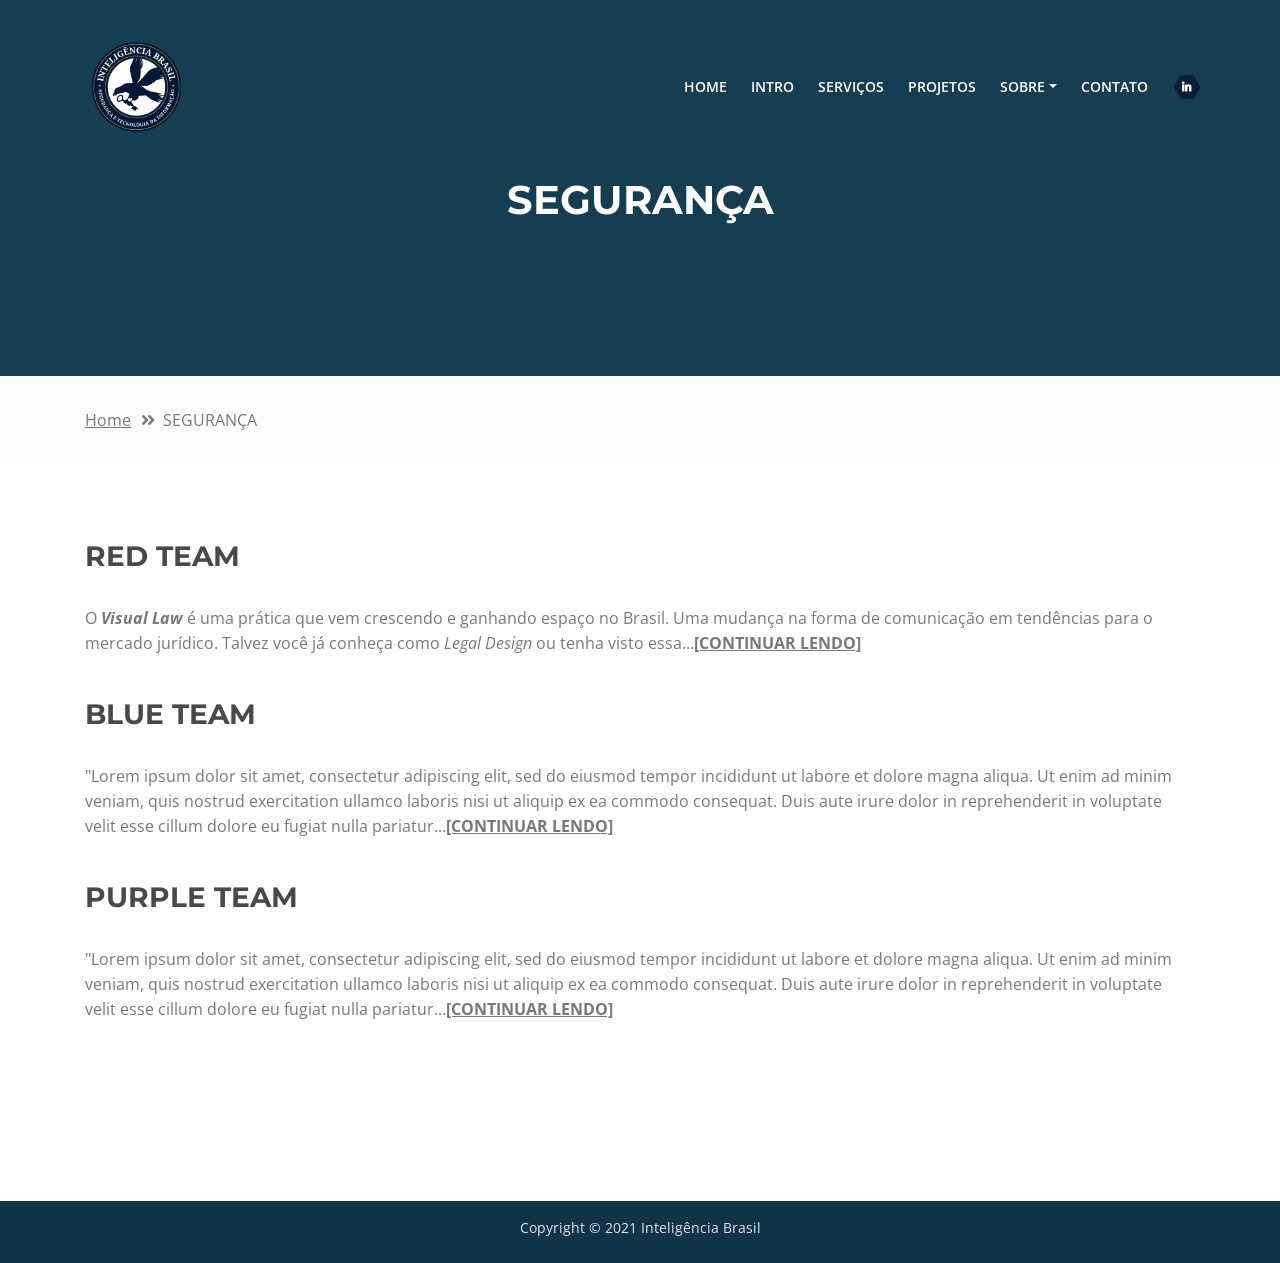
<file: _blog/_security/index.html>
<!DOCTYPE html>
<html lang="pt-br,en">

<head>
    <meta charset="utf-8">
    <meta name="viewport" content="width=device-width, initial-scale=1, shrink-to-fit=no">
    <meta name="description"
        content="Conteúdo informativo sobre segurança da informação compartilhado pela empresa Inteligência Brasil" />

    <meta property="og:site_name" content="Inteligência Brasil" />
    <meta property="og:site" content="https://inteligenciabrasil.seg.br" />
    <meta property="og:title" content="Segurança - Inteligência Brasil" />
    <meta property="og:description" content="Conteúdo relacionado à segurança da informação" />
    <meta property="og:image" content="https://inteligenciabrasil.seg.br/images/favicon.png" />
    <meta property="og:image:type" content="image/png" />
    <meta property="og:url" content="https://inteligenciabrasil.seg.br/_blog/_security/index.html" />
    <meta property="og:type" content="article" />

    <title>ESTRATÉGIA - Inteligência Brasil</title>

    <link href="https://fonts.googleapis.com/css?family=Montserrat:500,700&display=swap&subset=latin-ext"
        rel="stylesheet">
    <link href="https://fonts.googleapis.com/css?family=Open+Sans:400,400i,600&display=swap&subset=latin-ext"
        rel="stylesheet">
    <link href="../../css/bootstrap.css" rel="stylesheet">
    <link href="../../css/fontawesome-all.css" rel="stylesheet">
    <link href="../../css/swiper.css" rel="stylesheet">
    <link href="../../css/magnific-popup.css" rel="stylesheet">
    <link href="../../css/styles.css" rel="stylesheet">
    <link rel="icon" href="../../images/favicon.png">

    <script language="javascript">
        document.write(unescape('%3C%62%6F%64%79%20%6F%6E%63%6F%6E%74%65%78%74%6D%65%6E%75%3D%22%72%65%74%75%72%6E%20%66%61%6C%73%65%3B%22%3E'));
    </script>
</head>

<body onkeydown="return false" data-spy="scroll" data-target=".fixed-top">

    <nav class="navbar navbar-expand-md navbar-dark navbar-custom fixed-top">

        <a class="navbar-brand logo-image" href="../../index.html"><img src="../../images/logo.svg" alt="alternative"></a>
        <button class="navbar-toggler" type="button" data-toggle="collapse" data-target="#navbarsExampleDefault"
            aria-controls="navbarsExampleDefault" aria-expanded="false" aria-label="Toggle navigation">
            <span class="navbar-toggler-awesome fas fa-bars"></span>
            <span class="navbar-toggler-awesome fas fa-times"></span>
        </button>

        <div class="collapse navbar-collapse" id="navbarsExampleDefault">
            <ul class="navbar-nav ml-auto">
                <li class="nav-item">
                    <a class="nav-link page-scroll" href="../../index.html">HOME <span class="sr-only">(current)</span></a>
                </li>
                <li class="nav-item">
                    <a class="nav-link page-scroll" href="../../#intro">INTRO</a>
                </li>
                <!--<li class="nav-item">
                    <a class="nav-link page-scroll" href="#services">SERVIÇOS</a>
                </li>-->
                <li class="nav-item">
                    <a class="nav-link page-scroll" href="../../#callMe">SERVIÇOS</a>
                </li>
                <li class="nav-item">
                    <a class="nav-link page-scroll" href="../../#projects">PROJETOS</a>
                </li>

                <li class="nav-item dropdown">
                    <a class="nav-link dropdown-toggle page-scroll" href="#" id="navbarDropdown" role="button"
                        aria-haspopup="true" aria-expanded="false">SOBRE</a>
                    <div class="dropdown-menu" aria-labelledby="navbarDropdown">
                        <a class="dropdown-item" href="../../terms-conditions.html" target="_blank"><span
                                class="item-text">TERMOS DE
                                USO</span></a>
                        <div class="dropdown-items-divide-hr"></div>
                        <a class="dropdown-item" href="../../privacy-policy.html" target="_blank"><span
                                class="item-text">POLÍTICA DE
                                PRIVACIDADE</span></a>
                    </div>
                </li>

                <li class="nav-item">
                    <a class="nav-link page-scroll" href="../../#contact">CONTATO</a>
                </li>
            </ul>
            <span class="nav-item social-icons">
                <span class="fa-stack">
                    <a href="https://www.linkedin.com/company/inteligenciabrasil" target="_blank">
                        <span class="hexagon"></span>
                        <i class="fab fa-linkedin-in fa-stack-1x"></i>
                    </a>
                </span>

        </div>
    </nav>

    <header id="header" class="ex-header">
        <div class="seletor container">
            <div class="row">
                <div class="col-md-12">
                    <h1>SEGURANÇA</h1>
                </div>
            </div>
        </div>
    </header>

    <div class="ex-basic-1">
        <div class="container">
            <div class="row">
                <div class="col-lg-12">
                    <div class="breadcrumbs">
                        <a href="../../index.html">Home</a><i class="fa fa-angle-double-right"></i><span>SEGURANÇA</span>
                    </div>
                </div>
            </div>
        </div>
    </div>

    <div class="ex-basic-2">
        <div class="seletor container">
            <div class="row">
                <div class="col-lg-12">
                    <div class="text-container">
                        <h2 style="text-align: left">RED TEAM<br></h2>
                        &nbsp;<br>

                        <p class="privacy-topic-text">O <b><i>Visual Law</i></b> é uma prática que vem crescendo e
                            ganhando espaço no Brasil. Uma mudança na forma de comunicação em tendências para o mercado
                            jurídico. Talvez você já conheça como <i>Legal Design</i> ou tenha visto essa...<a
                                href="#"><b>[CONTINUAR LENDO]</b></a>
                        </p>
                        &nbsp;<br>

                        <h2 style="text-align: left">BLUE TEAM<br></h2>
                        &nbsp;<br>

                        <p class="privacy-topic-text">"Lorem ipsum dolor sit amet, consectetur adipiscing elit, sed do
                            eiusmod tempor incididunt ut labore et dolore magna aliqua. Ut enim ad minim veniam, quis
                            nostrud exercitation ullamco laboris nisi ut aliquip ex ea commodo consequat. Duis aute
                            irure dolor in reprehenderit in voluptate velit esse cillum dolore eu fugiat nulla
                            pariatur...<a href="#"><b>[CONTINUAR LENDO]</b></a>
                        </p>
                        &nbsp;<br>

                        <h2 style="text-align: left">PURPLE TEAM<br></h2>
                        &nbsp;<br>

                        <p class="privacy-topic-text">"Lorem ipsum dolor sit amet, consectetur adipiscing elit, sed do
                            eiusmod tempor incididunt ut labore et dolore magna aliqua. Ut enim ad minim veniam, quis
                            nostrud exercitation ullamco laboris nisi ut aliquip ex ea commodo consequat. Duis aute
                            irure dolor in reprehenderit in voluptate velit esse cillum dolore eu fugiat nulla
                            pariatur...<a href="#"><b>[CONTINUAR LENDO]</b></a>
                        </p>
                        &nbsp;<br>


                    </div>
                </div>
            </div>
        </div>
    </div>

    <div class="seletor copyright">
        <div class="container">
            <div class="row">
                <div class="col-lg-12">
                    <p class="p-small">Copyright © 2021 <a href="https://Inteligenciabrasil.seg.br">Inteligência
                            Brasil</a></p>
                </div>
            </div>
        </div>
    </div>

    <script src="../../js/jquery.min.js"></script>
    <script src="../../js/popper.min.js"></script>
    <script src="../../js/bootstrap.min.js"></script>
    <script src="../../js/jquery.easing.min.js"></script>
    <script src="../../js/swiper.min.js"></script>
    <script src="../../js/jquery.magnific-popup.js"></script>
    <script src="../../js/morphext.min.js"></script>
    <script src="../../js/isotope.pkgd.min.js"></script>
    <script src="../../js/validator.min.js"></script>
    <script src="../../js/scripts.js"></script>
    <script data-cfasync="false" src="../../js/form-submission-handler.js"></script>


</body>

</html>
</file>
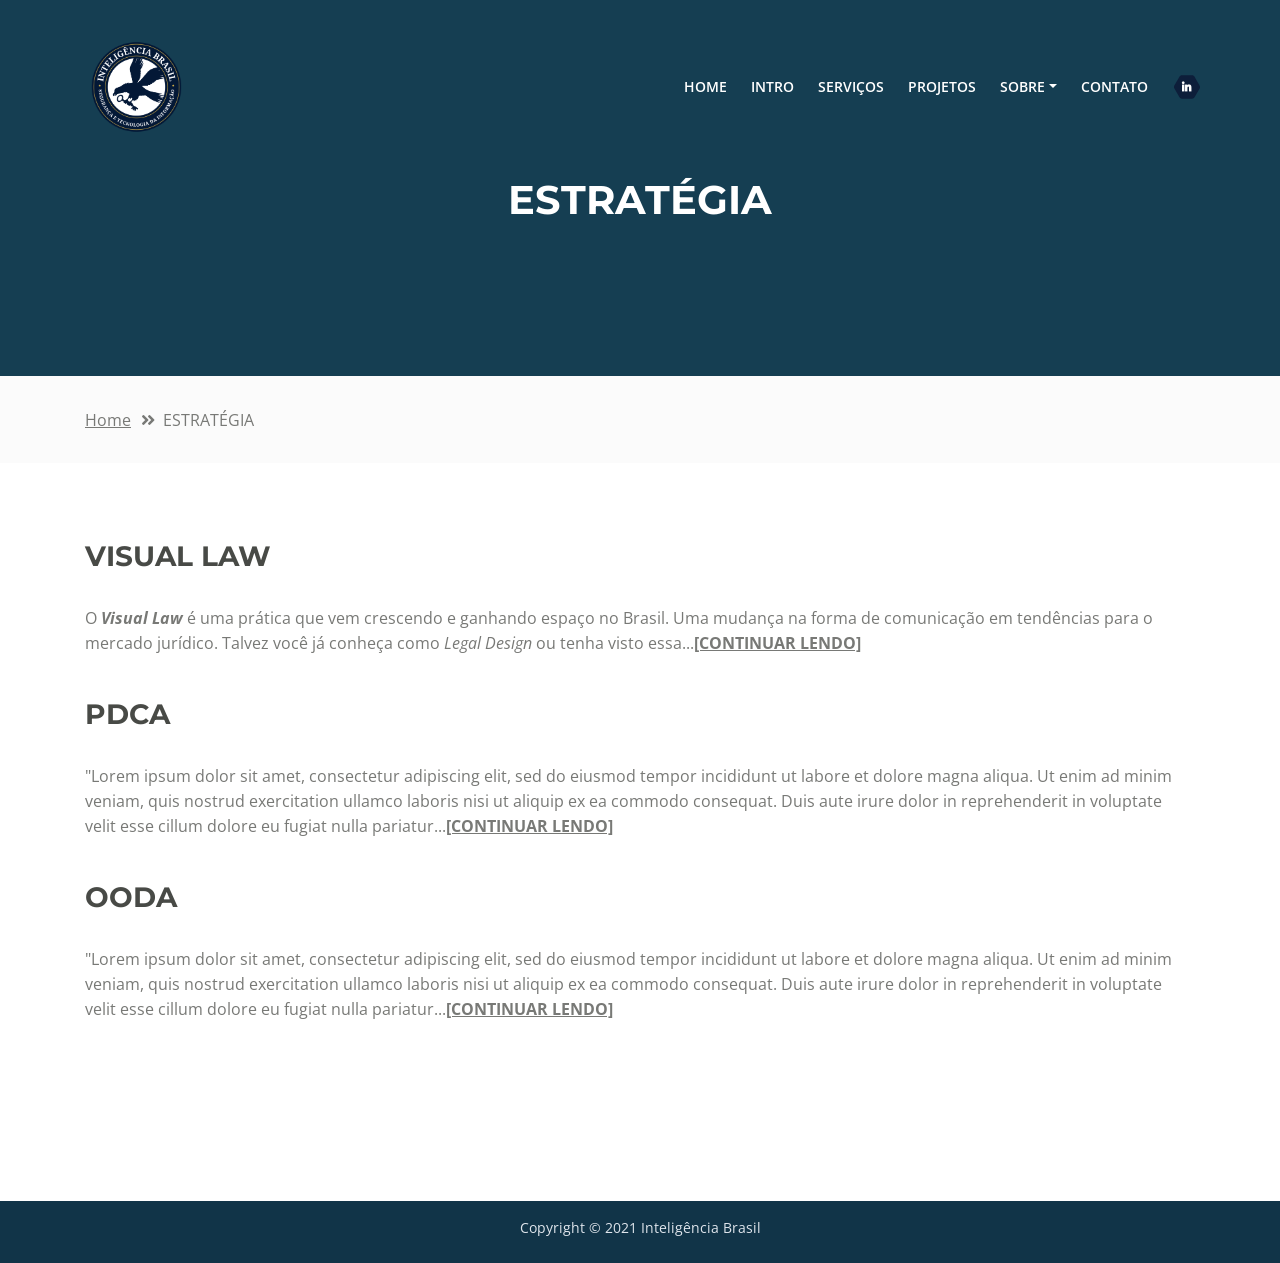
<file: _blog/_strategy/index.html>
<!DOCTYPE html>
<html lang="pt-br,en">

<head>
    <meta charset="utf-8">
    <meta name="viewport" content="width=device-width, initial-scale=1, shrink-to-fit=no">
    <meta name="description"
        content="Conteúdo informativo sobre estratégia compartilhado pela empresa Inteligência Brasil" />

    <meta property="og:site_name" content="Inteligência Brasil" />
    <meta property="og:site" content="https://inteligenciabrasil.seg.br" />
    <meta property="og:title" content="Estratégia - Inteligência Brasil" />
    <meta property="og:description" content="Conteúdo relacionado à estratégia" />
    <meta property="og:image" content="https://inteligenciabrasil.seg.br/images/favicon.png" />
    <meta property="og:image:type" content="image/png" />
    <meta property="og:url" content="https://inteligenciabrasil.seg.br/_blog/_strategy/index.html" />
    <meta property="og:type" content="article" />

    <title>ESTRATÉGIA - Inteligência Brasil</title>

    <link href="https://fonts.googleapis.com/css?family=Montserrat:500,700&display=swap&subset=latin-ext"
    rel="stylesheet">
<link href="https://fonts.googleapis.com/css?family=Open+Sans:400,400i,600&display=swap&subset=latin-ext"
    rel="stylesheet">
<link href="../../css/bootstrap.css" rel="stylesheet">
<link href="../../css/fontawesome-all.css" rel="stylesheet">
<link href="../../css/swiper.css" rel="stylesheet">
<link href="../../css/magnific-popup.css" rel="stylesheet">
<link href="../../css/styles.css" rel="stylesheet">
<link rel="icon" href="../../images/favicon.png">

    <script language="javascript">
        document.write(unescape('%3C%62%6F%64%79%20%6F%6E%63%6F%6E%74%65%78%74%6D%65%6E%75%3D%22%72%65%74%75%72%6E%20%66%61%6C%73%65%3B%22%3E'));
    </script>
</head>

<body onkeydown="return false" data-spy="scroll" data-target=".fixed-top">

    <nav class="navbar navbar-expand-md navbar-dark navbar-custom fixed-top">

        <a class="navbar-brand logo-image" href="../../index.html"><img src="../../images/logo.svg" alt="alternative"></a>
        <button class="navbar-toggler" type="button" data-toggle="collapse" data-target="#navbarsExampleDefault"
            aria-controls="navbarsExampleDefault" aria-expanded="false" aria-label="Toggle navigation">
            <span class="navbar-toggler-awesome fas fa-bars"></span>
            <span class="navbar-toggler-awesome fas fa-times"></span>
        </button>

        <div class="collapse navbar-collapse" id="navbarsExampleDefault">
            <ul class="navbar-nav ml-auto">
                <li class="nav-item">
                    <a class="nav-link page-scroll" href="../../index.html">HOME <span class="sr-only">(current)</span></a>
                </li>
                <li class="nav-item">
                    <a class="nav-link page-scroll" href="../../#intro">INTRO</a>
                </li>
                <!--<li class="nav-item">
                    <a class="nav-link page-scroll" href="#services">SERVIÇOS</a>
                </li>-->
                <li class="nav-item">
                    <a class="nav-link page-scroll" href="../../#callMe">SERVIÇOS</a>
                </li>
                <li class="nav-item">
                    <a class="nav-link page-scroll" href="../../#projects">PROJETOS</a>
                </li>

                <li class="nav-item dropdown">
                    <a class="nav-link dropdown-toggle page-scroll" href="#" id="navbarDropdown" role="button"
                        aria-haspopup="true" aria-expanded="false">SOBRE</a>
                    <div class="dropdown-menu" aria-labelledby="navbarDropdown">
                        <a class="dropdown-item" href="../../terms-conditions.html" target="_blank"><span
                                class="item-text">TERMOS DE
                                USO</span></a>
                        <div class="dropdown-items-divide-hr"></div>
                        <a class="dropdown-item" href="../../privacy-policy.html" target="_blank"><span
                                class="item-text">POLÍTICA DE
                                PRIVACIDADE</span></a>
                    </div>
                </li>

                <li class="nav-item">
                    <a class="nav-link page-scroll" href="../../#contact">CONTATO</a>
                </li>
            </ul>
            <span class="nav-item social-icons">
                <span class="fa-stack">
                    <a href="https://www.linkedin.com/company/inteligenciabrasil" target="_blank">
                        <span class="hexagon"></span>
                        <i class="fab fa-linkedin-in fa-stack-1x"></i>
                    </a>
                </span>

        </div>
    </nav>

    <header id="header" class="ex-header">
        <div class="seletor container">
            <div class="row">
                <div class="col-md-12">
                    <h1>ESTRATÉGIA</h1>
                </div>
            </div>
        </div>
    </header>

    <div class="ex-basic-1">
        <div class="container">
            <div class="row">
                <div class="col-lg-12">
                    <div class="breadcrumbs">
                        <a href="../../index.html">Home</a><i class="fa fa-angle-double-right"></i><span>ESTRATÉGIA</span>
                    </div>
                </div>
            </div>
        </div>
    </div>

    <div class="ex-basic-2">
        <div class="seletor container">
            <div class="row">
                <div class="col-lg-12">
                    <div class="text-container">
                        <h2 style="text-align: left">VISUAL LAW<br></h2>
                        &nbsp;<br>

                        <p class="privacy-topic-text">O <b><i>Visual Law</i></b> é uma prática que vem crescendo e
                            ganhando espaço no Brasil. Uma mudança na forma de comunicação em tendências para o mercado
                            jurídico. Talvez você já conheça como <i>Legal Design</i> ou tenha visto essa...<a
                                href="#"><b>[CONTINUAR LENDO]</b></a>
                        </p>
                        &nbsp;<br>

                        <h2 style="text-align: left">PDCA<br></h2>
                        &nbsp;<br>

                        <p class="privacy-topic-text">"Lorem ipsum dolor sit amet, consectetur adipiscing elit, sed do
                            eiusmod tempor incididunt ut labore et dolore magna aliqua. Ut enim ad minim veniam, quis
                            nostrud exercitation ullamco laboris nisi ut aliquip ex ea commodo consequat. Duis aute
                            irure dolor in reprehenderit in voluptate velit esse cillum dolore eu fugiat nulla
                            pariatur...<a href="#"><b>[CONTINUAR LENDO]</b></a>
                        </p>
                        &nbsp;<br>

                        <h2 style="text-align: left">OODA<br></h2>
                        &nbsp;<br>

                        <p class="privacy-topic-text">"Lorem ipsum dolor sit amet, consectetur adipiscing elit, sed do
                            eiusmod tempor incididunt ut labore et dolore magna aliqua. Ut enim ad minim veniam, quis
                            nostrud exercitation ullamco laboris nisi ut aliquip ex ea commodo consequat. Duis aute
                            irure dolor in reprehenderit in voluptate velit esse cillum dolore eu fugiat nulla
                            pariatur...<a href="#"><b>[CONTINUAR LENDO]</b></a>
                        </p>
                        &nbsp;<br>


                    </div>
                </div>
            </div>
        </div>
    </div>

    <div class="seletor copyright">
        <div class="container">
            <div class="row">
                <div class="col-lg-12">
                    <p class="p-small">Copyright © 2021 <a href="https://Inteligenciabrasil.seg.br">Inteligência
                            Brasil</a></p>
                </div>
            </div>
        </div>
    </div>

    <script src="../../js/jquery.min.js"></script>
    <script src="../../js/popper.min.js"></script>
    <script src="../../js/bootstrap.min.js"></script>
    <script src="../../js/jquery.easing.min.js"></script>
    <script src="../../js/swiper.min.js"></script>
    <script src="../../js/jquery.magnific-popup.js"></script>
    <script src="../../js/morphext.min.js"></script>
    <script src="../../js/isotope.pkgd.min.js"></script>
    <script src="../../js/validator.min.js"></script>
    <script src="../../js/scripts.js"></script>
    <script data-cfasync="false" src="../../js/form-submission-handler.js"></script>


</body>

</html>
</file>
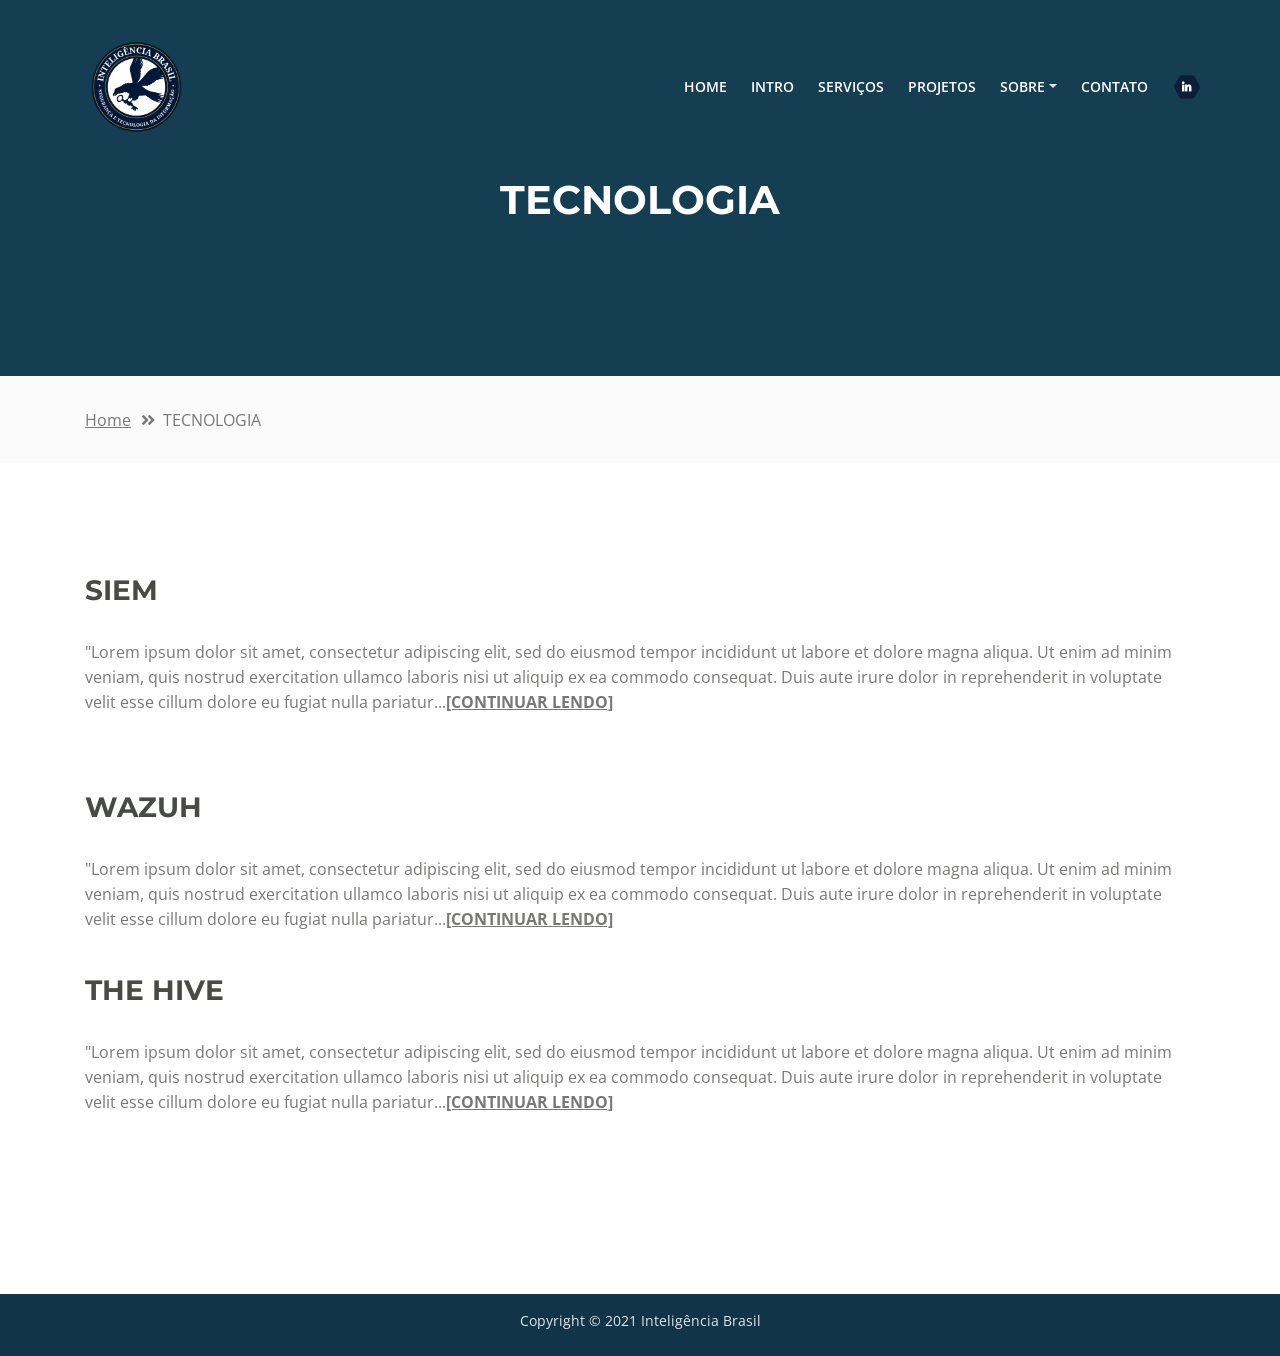
<file: _blog/_technology/index.html>
<!DOCTYPE html>
<html lang="pt-br,en">

<head>
    <meta charset="utf-8">
    <meta name="viewport" content="width=device-width, initial-scale=1, shrink-to-fit=no">
    <meta name="description"
        content="Conteúdo informativo sobre tecnologia compartilhado pela empresa Inteligência Brasil" />

    <meta property="og:site_name" content="Inteligência Brasil" />
    <meta property="og:site" content="https://inteligenciabrasil.seg.br" />
    <meta property="og:title" content="Tecnologia - Inteligência Brasil" />
    <meta property="og:description" content="Conteúdo relacionado à tecnologia" />
    <meta property="og:image" content="https://inteligenciabrasil.seg.br/images/favicon.png" />
    <meta property="og:image:type" content="image/png" />
    <meta property="og:url" content="https://inteligenciabrasil.seg.br/_blog/_technology/index.html" />
    <meta property="og:type" content="article" />

    <title>ESTRATÉGIA - Inteligência Brasil</title>

    <link href="https://fonts.googleapis.com/css?family=Montserrat:500,700&display=swap&subset=latin-ext"
    rel="stylesheet">
<link href="https://fonts.googleapis.com/css?family=Open+Sans:400,400i,600&display=swap&subset=latin-ext"
    rel="stylesheet">
<link href="../../css/bootstrap.css" rel="stylesheet">
<link href="../../css/fontawesome-all.css" rel="stylesheet">
<link href="../../css/swiper.css" rel="stylesheet">
<link href="../../css/magnific-popup.css" rel="stylesheet">
<link href="../../css/styles.css" rel="stylesheet">
<link rel="icon" href="../../images/favicon.png">

    <script language="javascript">
        document.write(unescape('%3C%62%6F%64%79%20%6F%6E%63%6F%6E%74%65%78%74%6D%65%6E%75%3D%22%72%65%74%75%72%6E%20%66%61%6C%73%65%3B%22%3E'));
    </script>
</head>

<body onkeydown="return false" data-spy="scroll" data-target=".fixed-top">

    <nav class="navbar navbar-expand-md navbar-dark navbar-custom fixed-top">

        <a class="navbar-brand logo-image" href="../../index.html"><img src="../../images/logo.svg" alt="alternative"></a>
        <button class="navbar-toggler" type="button" data-toggle="collapse" data-target="#navbarsExampleDefault"
            aria-controls="navbarsExampleDefault" aria-expanded="false" aria-label="Toggle navigation">
            <span class="navbar-toggler-awesome fas fa-bars"></span>
            <span class="navbar-toggler-awesome fas fa-times"></span>
        </button>

        <div class="collapse navbar-collapse" id="navbarsExampleDefault">
            <ul class="navbar-nav ml-auto">
                <li class="nav-item">
                    <a class="nav-link page-scroll" href="../../index.html">HOME <span class="sr-only">(current)</span></a>
                </li>
                <li class="nav-item">
                    <a class="nav-link page-scroll" href="../../#intro">INTRO</a>
                </li>
                <!--<li class="nav-item">
                    <a class="nav-link page-scroll" href="#services">SERVIÇOS</a>
                </li>-->
                <li class="nav-item">
                    <a class="nav-link page-scroll" href="../../#callMe">SERVIÇOS</a>
                </li>
                <li class="nav-item">
                    <a class="nav-link page-scroll" href="../../#projects">PROJETOS</a>
                </li>

                <li class="nav-item dropdown">
                    <a class="nav-link dropdown-toggle page-scroll" href="#" id="navbarDropdown" role="button"
                        aria-haspopup="true" aria-expanded="false">SOBRE</a>
                    <div class="dropdown-menu" aria-labelledby="navbarDropdown">
                        <a class="dropdown-item" href="../../terms-conditions.html" target="_blank"><span
                                class="item-text">TERMOS DE
                                USO</span></a>
                        <div class="dropdown-items-divide-hr"></div>
                        <a class="dropdown-item" href="../../privacy-policy.html" target="_blank"><span
                                class="item-text">POLÍTICA DE
                                PRIVACIDADE</span></a>
                    </div>
                </li>

                <li class="nav-item">
                    <a class="nav-link page-scroll" href="../../#contact">CONTATO</a>
                </li>
            </ul>
            <span class="nav-item social-icons">
                <span class="fa-stack">
                    <a href="https://www.linkedin.com/company/inteligenciabrasil" target="_blank">
                        <span class="hexagon"></span>
                        <i class="fab fa-linkedin-in fa-stack-1x"></i>
                    </a>
                </span>

        </div>
    </nav>

    <header id="header" class="ex-header">
        <div class="seletor container">
            <div class="row">
                <div class="col-md-12">
                    <h1>TECNOLOGIA</h1>
                </div>
            </div>
        </div>
    </header>

    <div class="ex-basic-1">
        <div class="container">
            <div class="row">
                <div class="col-lg-12">
                    <div class="breadcrumbs">
                        <a href="../../index.html">Home</a><i class="fa fa-angle-double-right"></i><span>TECNOLOGIA</span>
                    </div>
                </div>
            </div>
        </div>
    </div>

    <div class="ex-basic-2">
        <div class="seletor container">
            <div class="row">
                <div class="col-lg-12">
                    <div class="text-container">
                        <h2 style="text-align: left"><br>SIEM</h2>
                        &nbsp;<br>

                        <p class="privacy-topic-text">"Lorem ipsum dolor sit amet, consectetur adipiscing elit, sed do
                            eiusmod tempor incididunt ut labore et dolore magna aliqua. Ut enim ad minim veniam, quis
                            nostrud exercitation ullamco laboris nisi ut aliquip ex ea commodo consequat. Duis aute
                            irure dolor in reprehenderit in voluptate velit esse cillum dolore eu fugiat nulla
                            pariatur...<a href="#"><b>[CONTINUAR LENDO]</b></a>
                        </p>
                        &nbsp;<br>

                        <h2 style="text-align: left"><br>WAZUH</h2>
                        &nbsp;<br>

                        <p class="privacy-topic-text">"Lorem ipsum dolor sit amet, consectetur adipiscing elit, sed do
                            eiusmod tempor incididunt ut labore et dolore magna aliqua. Ut enim ad minim veniam, quis
                            nostrud exercitation ullamco laboris nisi ut aliquip ex ea commodo consequat. Duis aute
                            irure dolor in reprehenderit in voluptate velit esse cillum dolore eu fugiat nulla
                            pariatur...<a href="#"><b>[CONTINUAR LENDO]</b></a>
                        </p>
                        &nbsp;<br>

                        <h2 style="text-align: left">THE HIVE<br></h2>
                        &nbsp;<br>

                        <p class="privacy-topic-text">"Lorem ipsum dolor sit amet, consectetur adipiscing elit, sed do
                            eiusmod tempor incididunt ut labore et dolore magna aliqua. Ut enim ad minim veniam, quis
                            nostrud exercitation ullamco laboris nisi ut aliquip ex ea commodo consequat. Duis aute
                            irure dolor in reprehenderit in voluptate velit esse cillum dolore eu fugiat nulla
                            pariatur...<a href="#"><b>[CONTINUAR LENDO]</b></a>
                        </p>
                        &nbsp;<br>


                    </div>
                </div>
            </div>
        </div>
    </div>

    <div class="seletor copyright">
        <div class="container">
            <div class="row">
                <div class="col-lg-12">
                    <p class="p-small">Copyright © 2021 <a href="https://Inteligenciabrasil.seg.br">Inteligência
                            Brasil</a></p>
                </div>
            </div>
        </div>
    </div>

  <script src="../../js/jquery.min.js"></script>
    <script src="../../js/popper.min.js"></script>
    <script src="../../js/bootstrap.min.js"></script>
    <script src="../../js/jquery.easing.min.js"></script>
    <script src="../../js/swiper.min.js"></script>
    <script src="../../js/jquery.magnific-popup.js"></script>
    <script src="../../js/morphext.min.js"></script>
    <script src="../../js/isotope.pkgd.min.js"></script>
    <script src="../../js/validator.min.js"></script>
    <script src="../../js/scripts.js"></script>
    <script data-cfasync="false" src="../../js/form-submission-handler.js"></script>

</body>

</html>
</file>
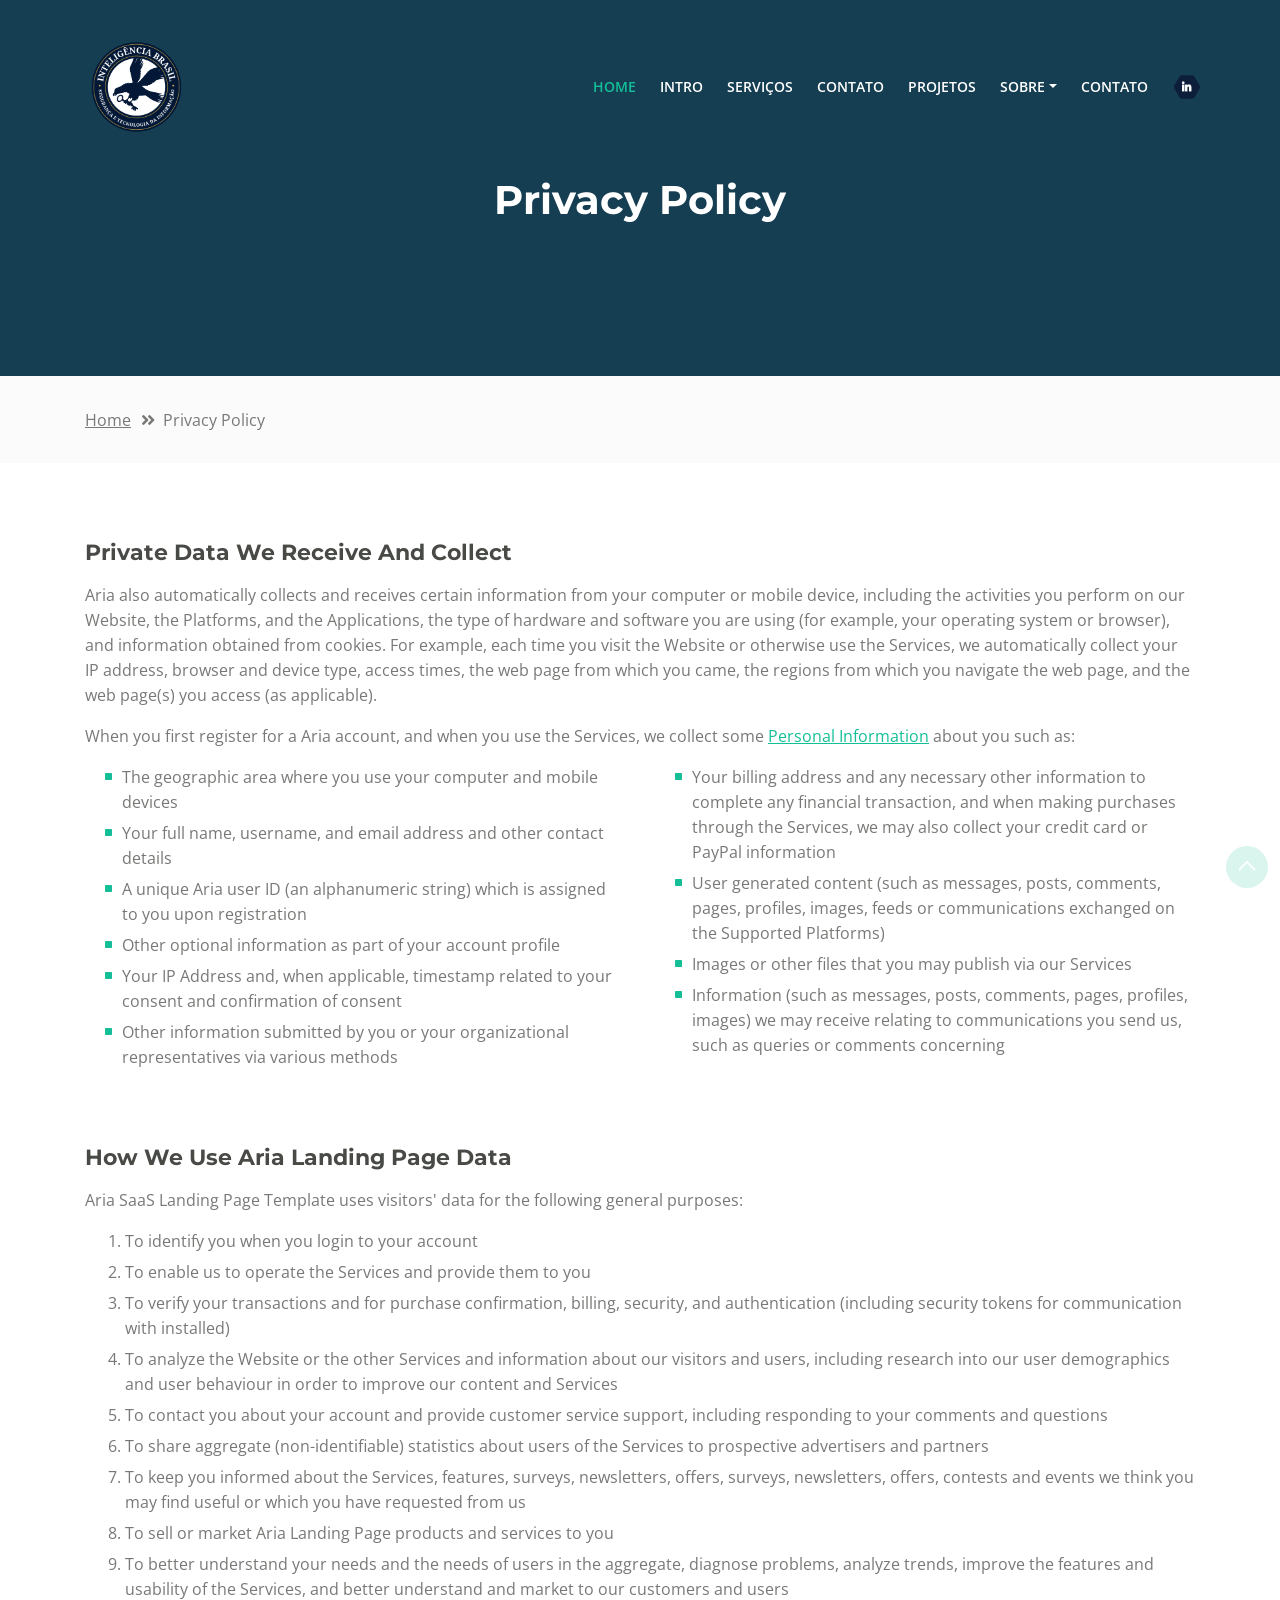
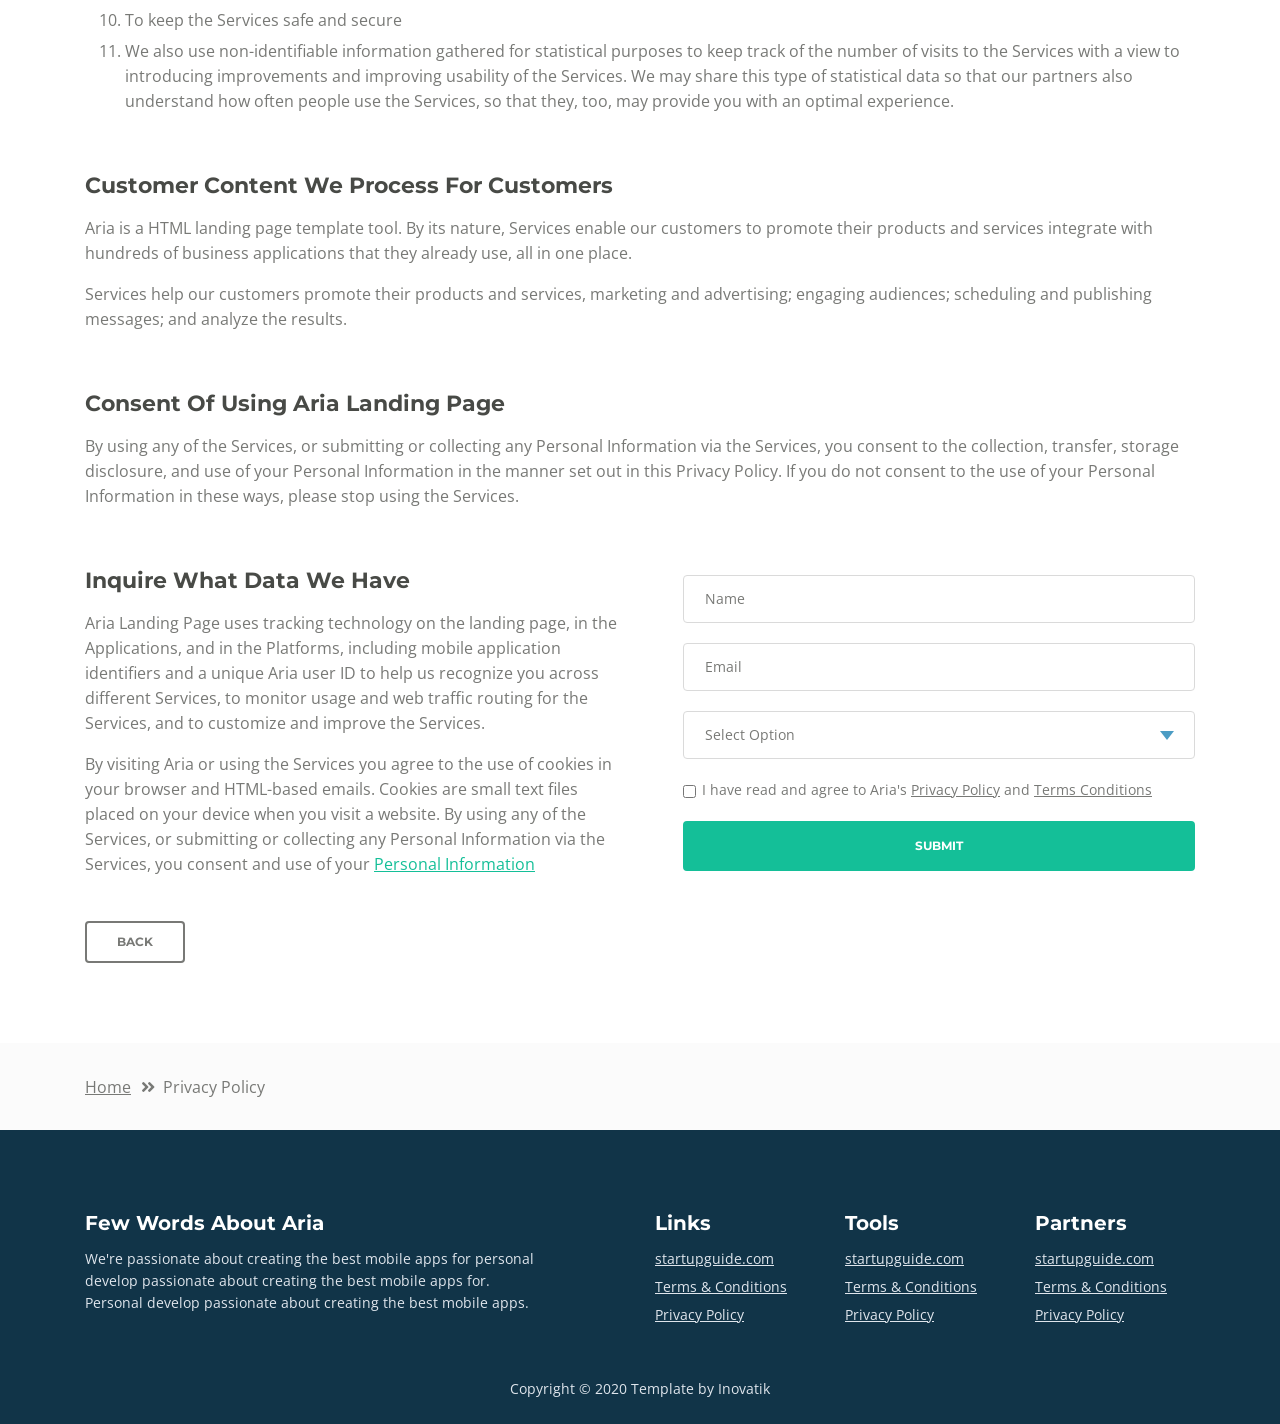
<file: privacy-policy.html>
<!DOCTYPE html>
<html lang="pt-br, en">

<head>
    <meta charset="utf-8">
    <meta name="viewport" content="width=device-width, initial-scale=1, shrink-to-fit=no">

    <!-- SEO Meta Tags -->
    <meta name="description"
        content="Política de Privacidade e acordo da utilização, tratamento e processamento de seus dados pela empresa Inteligência Brasil" />
    <meta name="author" content="Inteligencia Brasil">

    <!-- OG Meta Tags to improve the way the post looks when you share the page on LinkedIn, Facebook, Google+ -->
    <meta property="og:site_name" content="Inteligência Brasil" />
    <meta property="og:site" content="https://inteligenciabrasil.seg.br" />
    <meta property="og:title" content="Política de Privacidade - Inteligência Brasil" />
    <meta property="og:description" content="Acordo da utilização, tratamento e processamento de seus dados pela empresa Inteligência Brasil" />
    <meta property="og:image" content="https://socontateste.github.io/site/images/favicon.png">
    <meta property="og:image:type" content="image/png">
    <meta property="og:url" content="https://socontateste.github.io/site/privacy-policy.html" />
    <meta property="og:type" content="article" />

    <!-- Website Title -->
    <title>Política de Privacidade - Agência - Inteligencia Brasil</title>

    <!-- Styles -->
    <link href="https://fonts.googleapis.com/css?family=Montserrat:500,700&display=swap&subset=latin-ext"
        rel="stylesheet">
    <link href="https://fonts.googleapis.com/css?family=Open+Sans:400,400i,600&display=swap&subset=latin-ext"
        rel="stylesheet">
    <link href="css/bootstrap.css" rel="stylesheet">
    <link href="css/fontawesome-all.css" rel="stylesheet">
    <link href="css/swiper.css" rel="stylesheet">
    <link href="css/magnific-popup.css" rel="stylesheet">
    <link href="css/styles.css" rel="stylesheet">

    <!-- Favicon  -->
    <link rel="icon" href="images/favicon.png">
</head>

<body data-spy="scroll" data-target=".fixed-top">

    <!-- Preloader -->
    <div class="spinner-wrapper">
        <div class="spinner">
            <div class="bounce1"></div>
            <div class="bounce2"></div>
            <div class="bounce3"></div>
        </div>
    </div>
    <!-- end of preloader -->


    <!-- Navbar -->
    <nav class="navbar navbar-expand-md navbar-dark navbar-custom fixed-top">



        <a class="navbar-brand logo-image" href="index.html"><img src="images/logo.svg" alt="alternative"></a>


        <button class="navbar-toggler" type="button" data-toggle="collapse" data-target="#navbarsExampleDefault"
            aria-controls="navbarsExampleDefault" aria-expanded="false" aria-label="Toggle navigation">
            <span class="navbar-toggler-awesome fas fa-bars"></span>
            <span class="navbar-toggler-awesome fas fa-times"></span>
        </button>


        <div class="collapse navbar-collapse" id="navbarsExampleDefault">
            <ul class="navbar-nav ml-auto">
                <li class="nav-item">
                    <a class="nav-link page-scroll" href="#header">HOME <span class="sr-only">(current)</span></a>
                </li>
                <li class="nav-item">
                    <a class="nav-link page-scroll" href="#intro">INTRO</a>
                </li>
                <li class="nav-item">
                    <a class="nav-link page-scroll" href="#services">SERVIÇOS</a>
                </li>
                <li class="nav-item">
                    <a class="nav-link page-scroll" href="#callMe">CONTATO</a>
                </li>
                <li class="nav-item">
                    <a class="nav-link page-scroll" href="#projects">PROJETOS</a>
                </li>


                <li class="nav-item dropdown">
                    <a class="nav-link dropdown-toggle page-scroll" href="#" id="navbarDropdown" role="button"
                        aria-haspopup="true" aria-expanded="false">SOBRE</a>
                    <div class="dropdown-menu" aria-labelledby="navbarDropdown">
                        <a class="dropdown-item" href="#"><span class="item-text">TERMOS DE USO</span></a>
                        <div class="dropdown-items-divide-hr"></div>
                        <a class="dropdown-item" href="#"><span class="item-text">POLÍTICA DE PRIVACIDADE</span></a>
                    </div>
                </li>


                <li class="nav-item">
                    <a class="nav-link page-scroll" href="#contact">CONTATO</a>
                </li>
            </ul>
            <span class="nav-item social-icons">
                <span class="fa-stack">
                    <a href="https://www.linkedin.com/company/inteligenciabrasil" target="_blank">
                        <span class="hexagon"></span>
                        <i class="fab fa-linkedin-in fa-stack-1x"></i>
                    </a>
                </span>
                <!--
                <span class="fa-stack">
                    <a href="#your-link">
                        <span class="hexagon"></span>
                        <i class="fab fa-twitter fa-stack-1x"></i>
                    </a>
                </span>
            </span>-->
        </div>
    </nav>

    <!-- end of navbar -->


    <!-- Header -->
    <header id="header" class="ex-header">
        <div class="container">
            <div class="row">
                <div class="col-md-12">
                    <h1>Privacy Policy</h1>
                </div> <!-- end of col -->
            </div> <!-- end of row -->
        </div> <!-- end of container -->
    </header> <!-- end of ex-header -->
    <!-- end of header -->


    <!-- Breadcrumbs -->
    <div class="ex-basic-1">
        <div class="container">
            <div class="row">
                <div class="col-lg-12">
                    <div class="breadcrumbs">
                        <a href="index.html">Home</a><i class="fa fa-angle-double-right"></i><span>Privacy Policy</span>
                    </div> <!-- end of breadcrumbs -->
                </div> <!-- end of col -->
            </div> <!-- end of row -->
        </div> <!-- end of container -->
    </div> <!-- end of ex-basic-1 -->
    <!-- end of breadcrumbs -->


    <!-- Privacy Content -->
    <div class="ex-basic-2">
        <div class="container">
            <div class="row">
                <div class="col-lg-12">
                    <div class="text-container">
                        <h3>Private Data We Receive And Collect</h3>
                        <p>Aria also automatically collects and receives certain information from your computer or
                            mobile device, including the activities you perform on our Website, the Platforms, and the
                            Applications, the type of hardware and software you are using (for example, your operating
                            system or browser), and information obtained from cookies. For example, each time you visit
                            the Website or otherwise use the Services, we automatically collect your IP address, browser
                            and device type, access times, the web page from which you came, the regions from which you
                            navigate the web page, and the web page(s) you access (as applicable).</p>
                        <p>When you first register for a Aria account, and when you use the Services, we collect some <a
                                class="green" href="#your-link">Personal Information</a> about you such as:</p>
                        <div class="row">
                            <div class="col-md-6">
                                <ul class="list-unstyled li-space-lg indent">
                                    <li class="media">
                                        <i class="fas fa-square"></i>
                                        <div class="media-body">The geographic area where you use your computer and
                                            mobile devices</div>
                                    </li>
                                    <li class="media">
                                        <i class="fas fa-square"></i>
                                        <div class="media-body">Your full name, username, and email address and other
                                            contact details</div>
                                    </li>
                                    <li class="media">
                                        <i class="fas fa-square"></i>
                                        <div class="media-body">A unique Aria user ID (an alphanumeric string) which is
                                            assigned to you upon registration</div>
                                    </li>
                                    <li class="media">
                                        <i class="fas fa-square"></i>
                                        <div class="media-body">Other optional information as part of your account
                                            profile</div>
                                    </li>
                                    <li class="media">
                                        <i class="fas fa-square"></i>
                                        <div class="media-body">Your IP Address and, when applicable, timestamp related
                                            to your consent and confirmation of consent</div>
                                    </li>
                                    <li class="media">
                                        <i class="fas fa-square"></i>
                                        <div class="media-body">Other information submitted by you or your
                                            organizational representatives via various methods</div>
                                    </li>
                                </ul>
                            </div> <!-- end of col -->

                            <div class="col-md-6">
                                <ul class="list-unstyled li-space-lg indent">
                                    <li class="media">
                                        <i class="fas fa-square"></i>
                                        <div class="media-body">Your billing address and any necessary other information
                                            to complete any financial transaction, and when making purchases through the
                                            Services, we may also collect your credit card or PayPal information</div>
                                    </li>
                                    <li class="media">
                                        <i class="fas fa-square"></i>
                                        <div class="media-body">User generated content (such as messages, posts,
                                            comments, pages, profiles, images, feeds or communications exchanged on the
                                            Supported Platforms)</div>
                                    </li>
                                    <li class="media">
                                        <i class="fas fa-square"></i>
                                        <div class="media-body">Images or other files that you may publish via our
                                            Services</div>
                                    </li>
                                    <li class="media">
                                        <i class="fas fa-square"></i>
                                        <div class="media-body">Information (such as messages, posts, comments, pages,
                                            profiles, images) we may receive relating to communications you send us,
                                            such as queries or comments concerning</div>
                                    </li>
                                </ul>
                            </div> <!-- end of col -->
                        </div> <!-- end of row -->
                    </div> <!-- end of text-container-->

                    <div class="text-container">
                        <h3>How We Use Aria Landing Page Data</h3>
                        <p>Aria SaaS Landing Page Template uses visitors' data for the following general purposes:</p>
                        <ol class="li-space-lg">
                            <li>To identify you when you login to your account</li>
                            <li>To enable us to operate the Services and provide them to you</li>
                            <li>To verify your transactions and for purchase confirmation, billing, security, and
                                authentication (including security tokens for communication with installed)</li>
                            <li>To analyze the Website or the other Services and information about our visitors and
                                users, including research into our user demographics and user behaviour in order to
                                improve our content and Services</li>
                            <li>To contact you about your account and provide customer service support, including
                                responding to your comments and questions</li>
                            <li>To share aggregate (non-identifiable) statistics about users of the Services to
                                prospective advertisers and partners</li>
                            <li>To keep you informed about the Services, features, surveys, newsletters, offers,
                                surveys, newsletters, offers, contests and events we think you may find useful or which
                                you have requested from us</li>
                            <li>To sell or market Aria Landing Page products and services to you</li>
                            <li>To better understand your needs and the needs of users in the aggregate, diagnose
                                problems, analyze trends, improve the features and usability of the Services, and better
                                understand and market to our customers and users</li>
                            <li>To keep the Services safe and secure</li>
                            <li>We also use non-identifiable information gathered for statistical purposes to keep track
                                of the number of visits to the Services with a view to introducing improvements and
                                improving usability of the Services. We may share this type of statistical data so that
                                our partners also understand how often people use the Services, so that they, too, may
                                provide you with an optimal experience.</li>
                        </ol>
                    </div> <!-- end of text-container -->

                    <div class="text-container">
                        <h3>Customer Content We Process For Customers</h3>
                        <p>Aria is a HTML landing page template tool. By its nature, Services enable our customers to
                            promote their products and services integrate with hundreds of business applications that
                            they already use, all in one place.</p>
                        <p>Services help our customers promote their products and services, marketing and advertising;
                            engaging audiences; scheduling and publishing messages; and analyze the results.</p>
                    </div> <!-- end of text container -->

                    <div class="text-container">
                        <h3>Consent Of Using Aria Landing Page</h3>
                        <p class="mb-5">By using any of the Services, or submitting or collecting any Personal
                            Information via the Services, you consent to the collection, transfer, storage disclosure,
                            and use of your Personal Information in the manner set out in this Privacy Policy. If you do
                            not consent to the use of your Personal Information in these ways, please stop using the
                            Services.</p>
                    </div> <!-- end of text-container -->

                    <div class="row">
                        <div class="col-md-6">
                            <div class="text-container last">
                                <h3>Inquire What Data We Have</h3>
                                <p>Aria Landing Page uses tracking technology on the landing page, in the Applications,
                                    and in the Platforms, including mobile application identifiers and a unique Aria
                                    user ID to help us recognize you across different Services, to monitor usage and web
                                    traffic routing for the Services, and to customize and improve the Services.</p>
                                <p> By visiting Aria or using the Services you agree to the use of cookies in your
                                    browser and HTML-based emails. Cookies are small text files placed on your device
                                    when you visit a website. By using any of the Services, or submitting or collecting
                                    any Personal Information via the Services, you consent and use of your <a
                                        class="green" href="#your-link">Personal Information</a></p>
                            </div> <!-- end of text container -->
                        </div> <!-- end of col-->
                        <div class="col-md-6">

                            <!-- Privacy Form -->
                            <div class="form-container">
                                <form id="privacyForm" data-toggle="validator" data-focus="false">
                                    <div class="form-group">
                                        <input type="text" class="form-control-input" id="pname" required>
                                        <label class="label-control" for="pname">Name</label>
                                        <div class="help-block with-errors"></div>
                                    </div>
                                    <div class="form-group">
                                        <input type="email" class="form-control-input" id="pemail" required>
                                        <label class="label-control" for="pemail">Email</label>
                                        <div class="help-block with-errors"></div>
                                    </div>
                                    <div class="form-group">
                                        <select class="form-control-select" id="pselect" required>
                                            <option class="select-option" value="" disabled selected>Select Option
                                            </option>
                                            <option class="select-option" value="Delete data">Delete my data</option>
                                            <option class="select-option" value="Show me data">Show me my data</option>
                                        </select>
                                        <div class="help-block with-errors"></div>
                                    </div>
                                    <div class="form-group checkbox">
                                        <input type="checkbox" id="pterms" value="Agreed-to-Terms" required>I have read
                                        and agree to Aria's <a href="privacy-policy.html">Privacy Policy</a> and <a
                                            href="terms-conditions.html">Terms Conditions</a>
                                        <div class="help-block with-errors"></div>
                                    </div>
                                    <div class="form-group">
                                        <button type="submit" class="form-control-submit-button">SUBMIT</button>
                                    </div>
                                    <div class="form-message">
                                        <div id="pmsgSubmit" class="h3 text-center hidden"></div>
                                    </div>
                                </form>
                            </div> <!-- end of form container -->
                            <!-- end of privacy form -->

                        </div> <!-- end of col-->
                    </div> <!-- end of row -->
                    <a class="btn-outline-reg back" href="index.html">BACK</a>
                </div> <!-- end of col-->
            </div> <!-- end of row -->
        </div> <!-- end of container -->
    </div> <!-- end of ex-basic-2 -->
    <!-- end of privacy content -->


    <!-- Breadcrumbs -->
    <div class="ex-basic-1">
        <div class="container">
            <div class="row">
                <div class="col-lg-12">
                    <div class="breadcrumbs">
                        <a href="index.html">Home</a><i class="fa fa-angle-double-right"></i><span>Privacy Policy</span>
                    </div> <!-- end of breadcrumbs -->
                </div> <!-- end of col -->
            </div> <!-- end of row -->
        </div> <!-- end of container -->
    </div> <!-- end of ex-basic-1 -->
    <!-- end of breadcrumbs -->


    <!-- Footer -->
    <div class="footer">
        <div class="container">
            <div class="row">
                <div class="col-md-6">
                    <div class="text-container about">
                        <h4>Few Words About Aria</h4>
                        <p class="white">We're passionate about creating the best mobile apps for personal develop
                            passionate about creating the best mobile apps for. Personal develop passionate about
                            creating the best mobile apps.</p>
                    </div> <!-- end of text-container -->
                </div> <!-- end of col -->
                <div class="col-md-2">
                    <div class="text-container">
                        <h4>Links</h4>
                        <ul class="list-unstyled li-space-lg white">
                            <li>
                                <a class="white" href="#your-link">startupguide.com</a>
                            </li>
                            <li>
                                <a class="white" href="terms-conditions.html">Terms & Conditions</a>
                            </li>
                            <li>
                                <a class="white" href="privacy-policy.html">Privacy Policy</a>
                            </li>
                        </ul>
                    </div> <!-- end of text-container -->
                </div> <!-- end of col -->
                <div class="col-md-2">
                    <div class="text-container">
                        <h4>Tools</h4>
                        <ul class="list-unstyled li-space-lg">
                            <li>
                                <a class="white" href="#your-link">startupguide.com</a>
                            </li>
                            <li>
                                <a class="white" href="terms-conditions.html">Terms & Conditions</a>
                            </li>
                            <li class="media">
                                <a class="white" href="privacy-policy.html">Privacy Policy</a>
                            </li>
                        </ul>
                    </div> <!-- end of text-container -->
                </div> <!-- end of col -->
                <div class="col-md-2">
                    <div class="text-container">
                        <h4>Partners</h4>
                        <ul class="list-unstyled li-space-lg">
                            <li>
                                <a class="white" href="#your-link">startupguide.com</a>
                            </li>
                            <li>
                                <a class="white" href="terms-conditions.html">Terms & Conditions</a>
                            </li>
                            <li>
                                <a class="white" href="privacy-policy.html">Privacy Policy</a>
                            </li>
                        </ul>
                    </div> <!-- end of text-container -->
                </div> <!-- end of col -->
            </div> <!-- end of row -->
        </div> <!-- end of container -->
    </div> <!-- end of footer -->
    <!-- end of footer -->


    <!-- Copyright -->
    <div class="copyright">
        <div class="container">
            <div class="row">
                <div class="col-lg-12">
                    <p class="p-small">Copyright © 2020 <a href="https://inovatik.com">Template by Inovatik</a></p>
                </div> <!-- end of col -->
            </div> <!-- enf of row -->
        </div> <!-- end of container -->
    </div> <!-- end of copyright -->
    <!-- end of copyright -->


    <!-- Scripts -->
    <script src="js/jquery.min.js"></script> <!-- jQuery for Bootstrap's JavaScript plugins -->
    <script src="js/popper.min.js"></script> <!-- Popper tooltip library for Bootstrap -->
    <script src="js/bootstrap.min.js"></script> <!-- Bootstrap framework -->
    <script src="js/jquery.easing.min.js"></script> <!-- jQuery Easing for smooth scrolling between anchors -->
    <script src="js/swiper.min.js"></script> <!-- Swiper for image and text sliders -->
    <script src="js/jquery.magnific-popup.js"></script> <!-- Magnific Popup for lightboxes -->
    <script src="js/morphext.min.js"></script> <!-- Morphtext rotating text in the header -->
    <script src="js/isotope.pkgd.min.js"></script> <!-- Isotope for filter -->
    <script src="js/validator.min.js"></script> <!-- Validator.js - Bootstrap plugin that validates forms -->
    <script src="js/scripts.js"></script> <!-- Custom scripts -->
</body>

</html>
</file>
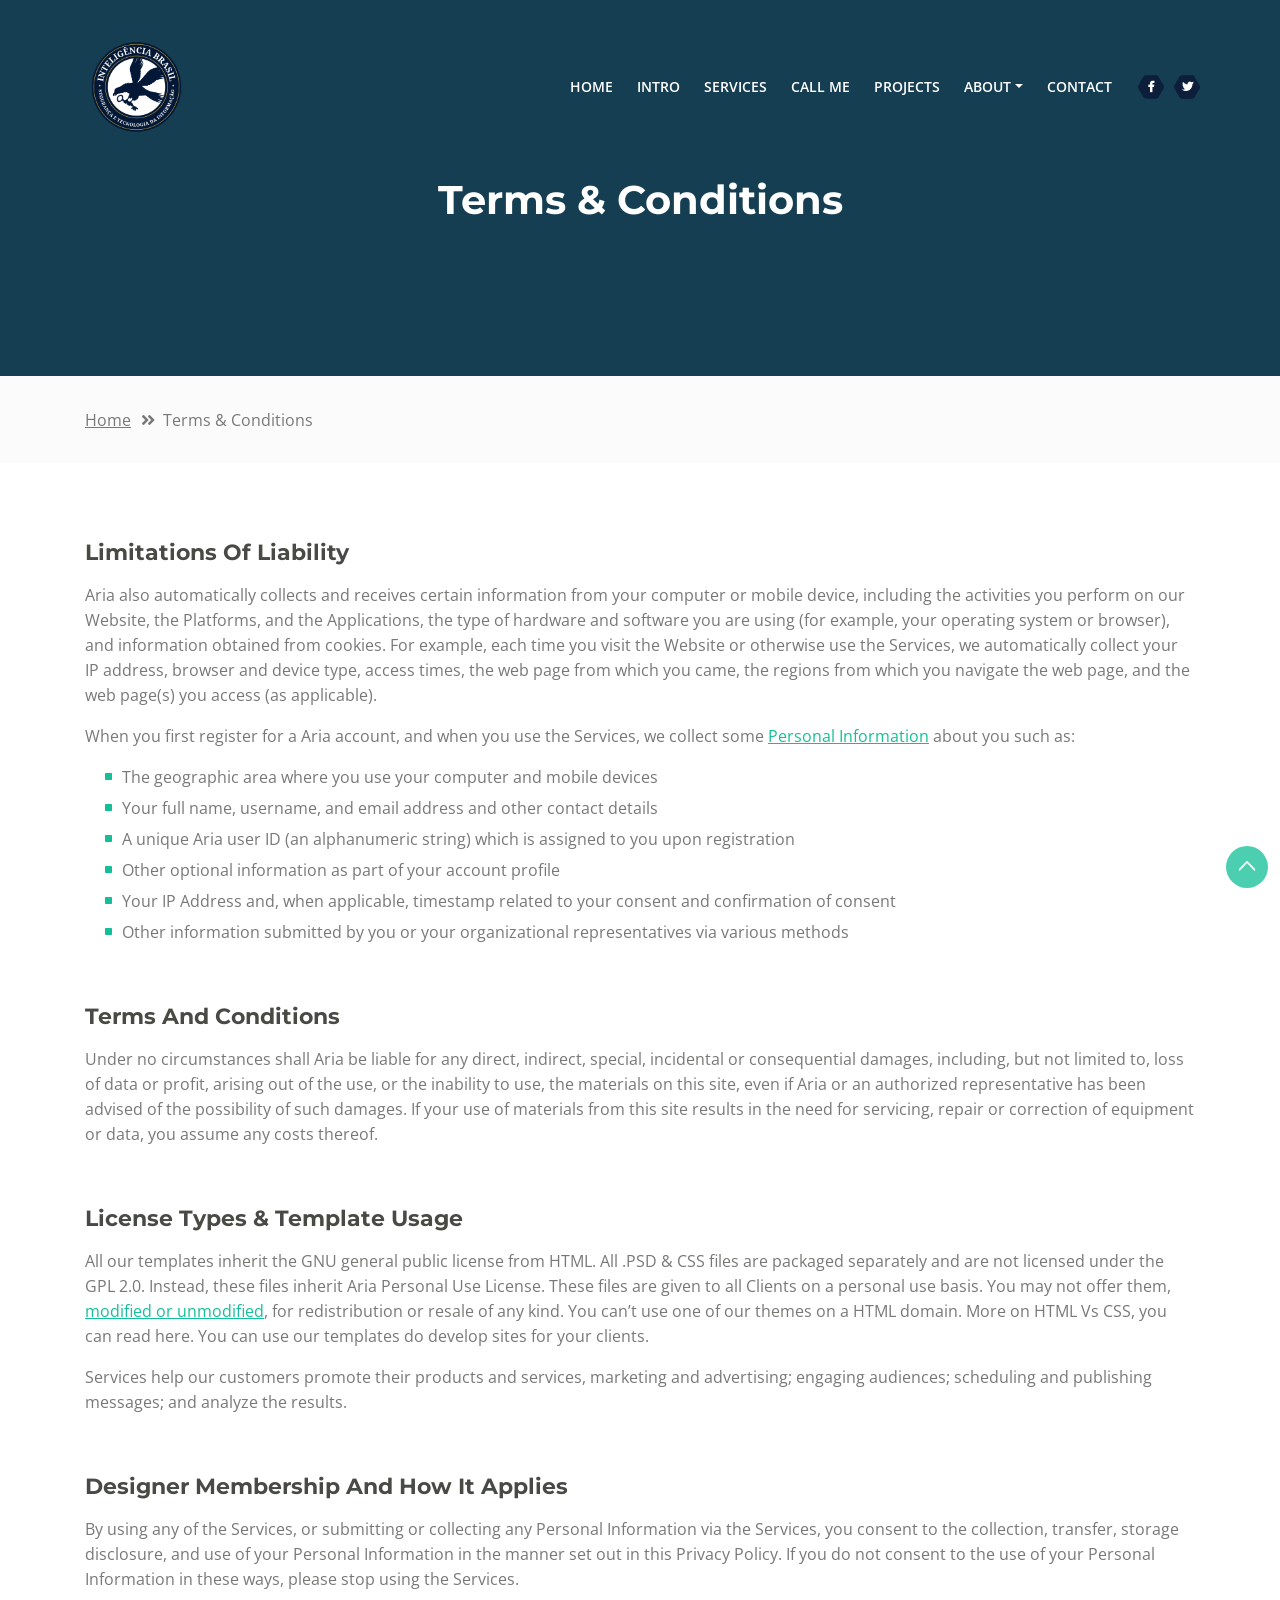
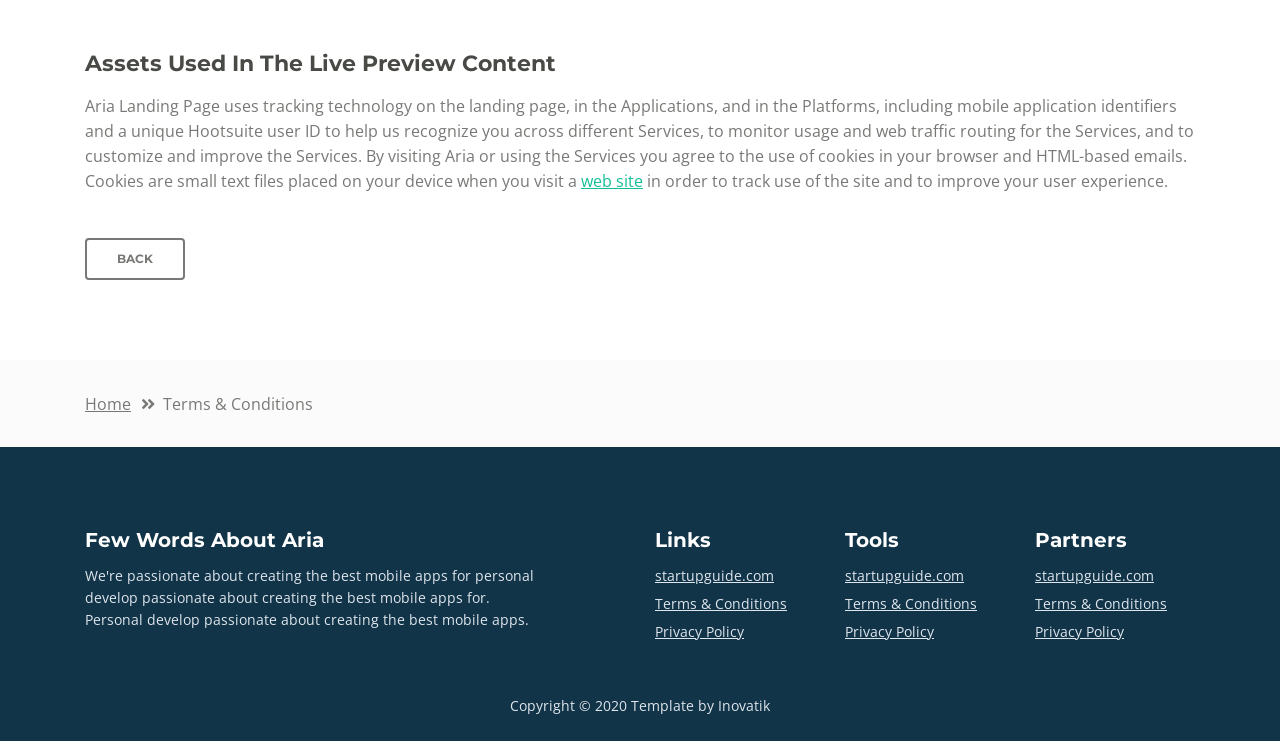
<file: terms-conditions.html>
<!DOCTYPE html>
<html lang="en">
<head>
    <meta charset="utf-8">
    <meta name="viewport" content="width=device-width, initial-scale=1, shrink-to-fit=no">
    
    <!-- SEO Meta Tags -->
    <meta name="description" content="Aria is a business focused HTML landing page template built with Bootstrap to help you create lead generation websites for companies and their services.">
    <meta name="author" content="Inovatik">

    <!-- OG Meta Tags to improve the way the post looks when you share the page on LinkedIn, Facebook, Google+ -->
	<meta property="og:site_name" content="" /> <!-- website name -->
	<meta property="og:site" content="" /> <!-- website link -->
	<meta property="og:title" content=""/> <!-- title shown in the actual shared post -->
	<meta property="og:description" content="" /> <!-- description shown in the actual shared post -->
	<meta property="og:image" content="" /> <!-- image link, make sure it's jpg -->
	<meta property="og:url" content="" /> <!-- where do you want your post to link to -->
	<meta property="og:type" content="article" />

    <!-- Website Title -->
    <title>Terms Conditions - Aria - Business HTML Landing Page Template</title>
    
    <!-- Styles -->
    <link href="https://fonts.googleapis.com/css?family=Montserrat:500,700&display=swap&subset=latin-ext" rel="stylesheet">
    <link href="https://fonts.googleapis.com/css?family=Open+Sans:400,400i,600&display=swap&subset=latin-ext" rel="stylesheet">
    <link href="css/bootstrap.css" rel="stylesheet">
    <link href="css/fontawesome-all.css" rel="stylesheet">
    <link href="css/swiper.css" rel="stylesheet">
	<link href="css/magnific-popup.css" rel="stylesheet">
    <link href="css/styles.css" rel="stylesheet">
	
	<!-- Favicon  -->
    <link rel="icon" href="images/favicon.png">
</head>
<body data-spy="scroll" data-target=".fixed-top">
    
    <!-- Preloader -->
	<div class="spinner-wrapper">
        <div class="spinner">
            <div class="bounce1"></div>
            <div class="bounce2"></div>
            <div class="bounce3"></div>
        </div>
    </div>
    <!-- end of preloader -->
    

    <!-- Navbar -->
    <nav class="navbar navbar-expand-md navbar-dark navbar-custom fixed-top">
        <!-- Text Logo - Use this if you don't have a graphic logo -->
        <!-- <a class="navbar-brand logo-text page-scroll" href="index.html">Aria</a> -->

        <!-- Image Logo -->
        <a class="navbar-brand logo-image" href="index.html"><img src="images/logo.svg" alt="alternative"></a>
        
        <!-- Mobile Menu Toggle Button -->
        <button class="navbar-toggler" type="button" data-toggle="collapse" data-target="#navbarsExampleDefault" aria-controls="navbarsExampleDefault" aria-expanded="false" aria-label="Toggle navigation">
            <span class="navbar-toggler-awesome fas fa-bars"></span>
            <span class="navbar-toggler-awesome fas fa-times"></span>
        </button>
        <!-- end of mobile menu toggle button -->

        <div class="collapse navbar-collapse" id="navbarsExampleDefault">
            <ul class="navbar-nav ml-auto">
                <li class="nav-item">
                    <a class="nav-link page-scroll" href="index.html#header">HOME <span class="sr-only">(current)</span></a>
                </li>
                <li class="nav-item">
                    <a class="nav-link page-scroll" href="index.html#intro">INTRO</a>
                </li>
                <li class="nav-item">
                    <a class="nav-link page-scroll" href="index.html#services">SERVICES</a>
                </li>
                <li class="nav-item">
                    <a class="nav-link page-scroll" href="index.html#callMe">CALL ME</a>
                </li>
                <li class="nav-item">
                    <a class="nav-link page-scroll" href="index.html#projects">PROJECTS</a>
                </li>

                <!-- Dropdown Menu -->          
                <li class="nav-item dropdown">
                    <a class="nav-link dropdown-toggle page-scroll" href="index.html#about" id="navbarDropdown" role="button" aria-haspopup="true" aria-expanded="false">ABOUT</a>
                    <div class="dropdown-menu" aria-labelledby="navbarDropdown">
                        <a class="dropdown-item" href="terms-conditions.html"><span class="item-text">TERMS CONDITIONS</span></a>
                        <div class="dropdown-items-divide-hr"></div>
                        <a class="dropdown-item" href="privacy-policy.html"><span class="item-text">PRIVACY POLICY</span></a>
                    </div>
                </li>
                <!-- end of dropdown menu -->

                <li class="nav-item">
                    <a class="nav-link page-scroll" href="index.html#contact">CONTACT</a>
                </li>
            </ul>
            <span class="nav-item social-icons">
                <span class="fa-stack">
                    <a href="#your-link">
                        <span class="hexagon"></span>
                        <i class="fab fa-facebook-f fa-stack-1x"></i>
                    </a>
                </span>
                <span class="fa-stack">
                    <a href="#your-link">
                        <span class="hexagon"></span>
                        <i class="fab fa-twitter fa-stack-1x"></i>
                    </a>
                </span>
            </span>
        </div>
    </nav> <!-- end of navbar -->
    <!-- end of navbar -->


    <!-- Header -->
    <header id="header" class="ex-header">
        <div class="container">
            <div class="row">
                <div class="col-lg-12">
                    <h1>Terms & Conditions</h1>
                </div> <!-- end of col -->
            </div> <!-- end of row -->
        </div> <!-- end of container -->
    </header> <!-- end of ex-header -->
    <!-- end of header -->


    <!-- Breadcrumbs -->
    <div class="ex-basic-1">
        <div class="container">
            <div class="row">
                <div class="col-lg-12">
                    <div class="breadcrumbs">
                        <a href="index.html">Home</a><i class="fa fa-angle-double-right"></i><span>Terms & Conditions</span>
                    </div> <!-- end of breadcrumbs -->
                </div> <!-- end of col -->
            </div> <!-- end of row -->
        </div> <!-- end of container -->
    </div> <!-- end of ex-basic-1 -->
    <!-- end of breadcrumbs -->


    <!-- Terms Content -->
    <div class="ex-basic-2">
        <div class="container">
            <div class="row">
                <div class="col-lg-12">
                    <div class="text-container">
                        <h3>Limitations Of Liability</h3>
                        <p>Aria also automatically collects and receives certain information from your computer or mobile device, including the activities you perform on our Website, the Platforms, and the Applications, the type of hardware and software you are using (for example, your operating system or browser), and information obtained from cookies. For example, each time you visit the Website or otherwise use the Services, we automatically collect your IP address, browser and device type, access times, the web page from which you came, the regions from which you navigate the web page, and the web page(s) you access (as applicable).</p>
                        <p>When you first register for a Aria account, and when you use the Services, we collect some <a class="green" href="#your-link">Personal Information</a> about you such as:</p>
                        <ul class="list-unstyled li-space-lg indent">
                            <li class="media">
                                <i class="fas fa-square"></i>
                                <div class="media-body">The geographic area where you use your computer and mobile devices</div>
                            </li>
                            <li class="media">
                                <i class="fas fa-square"></i>
                                <div class="media-body">Your full name, username, and email address and other contact details</div>
                            </li>
                            <li class="media">
                                <i class="fas fa-square"></i>
                                <div class="media-body">A unique Aria user ID (an alphanumeric string) which is assigned to you upon registration</div>
                            </li>
                            <li class="media">
                                <i class="fas fa-square"></i>
                                <div class="media-body">Other optional information as part of your account profile</div>
                            </li>
                            <li class="media">
                                <i class="fas fa-square"></i>
                                <div class="media-body">Your IP Address and, when applicable, timestamp related to your consent and confirmation of consent</div>
                            </li>
                            <li class="media">
                                <i class="fas fa-square"></i>
                                <div class="media-body">Other information submitted by you or your organizational representatives via various methods</div>
                            </li>
                        </ul>
                    </div> <!-- end of text-container -->
                    
                    <div class="text-container">
                        <h3>Terms And Conditions</h3>
                        <p>Under no circumstances shall Aria be liable for any direct, indirect, special, incidental or consequential damages, including, but not limited to, loss of data or profit, arising out of the use, or the inability to use, the materials on this site, even if Aria or an authorized representative has been advised of the possibility of such damages. If your use of materials from this site results in the need for servicing, repair or correction of equipment or data, you assume any costs thereof.</p>
                    </div> <!-- end of text-container -->

                    <div class="text-container">
                        <h3>License Types & Template Usage</h3>
                        <p>All our templates inherit the GNU general public license from HTML. All .PSD & CSS files are packaged separately and are not licensed under the GPL 2.0. Instead, these files inherit Aria Personal Use License. These files are given to all Clients on a personal use basis. You may not offer them, <a class="green" href="#your-link">modified or unmodified</a>, for redistribution or resale of any kind. You can’t use one of our themes on a HTML domain. More on HTML Vs CSS, you can read here. You can use our templates do develop sites for your clients.</p>
                        <p>Services help our customers promote their products and services, marketing and advertising; engaging audiences; scheduling and publishing messages; and analyze the results.</p>
                    </div> <!-- end of text-container -->

                    <div class="text-container">
                        <h3>Designer Membership And How It Applies</h3>
                        <p>By using any of the Services, or submitting or collecting any Personal Information via the Services, you consent to the collection, transfer, storage disclosure, and use of your Personal Information in the manner set out in this Privacy Policy. If you do not consent to the use of your Personal Information in these ways, please stop using the Services.</p>
                    </div> <!-- end of text-container -->
                    
                    <div class="text-container last">
                        <h3>Assets Used In The Live Preview Content</h3>
                        <p>Aria Landing Page uses tracking technology on the landing page, in the Applications, and in the Platforms, including mobile application identifiers and a unique Hootsuite user ID to help us recognize you across different Services, to monitor usage and web traffic routing for the Services, and to customize and improve the Services. By visiting Aria or using the Services you agree to the use of cookies in your browser and HTML-based emails. Cookies are small text files placed on your device when you visit a <a class="green" href="#your-link">web site</a> in order to track use of the site and to improve your user experience.</p>
                        <a class="btn-outline-reg" href="index.html">BACK</a>
                    </div> <!-- end of text-container -->
                </div>
            </div> <!-- end of row -->
        </div> <!-- end of container -->
    </div> <!-- end of ex-basic -->
    <!-- end of terms content -->

    
    <!-- Breadcrumbs -->
    <div class="ex-basic-1">
        <div class="container">
            <div class="row">
                <div class="col-lg-12">
                    <div class="breadcrumbs">
                        <a href="index.html">Home</a><i class="fa fa-angle-double-right"></i><span>Terms & Conditions</span>
                    </div> <!-- end of breadcrumbs -->
                </div> <!-- end of col -->
            </div> <!-- end of row -->
        </div> <!-- end of container -->
    </div> <!-- end of ex-basic-1 -->
    <!-- end of breadcrumbs -->


    <!-- Footer -->
    <div class="footer">
        <div class="container">
            <div class="row">
                <div class="col-md-6">
                    <div class="text-container about">
                        <h4>Few Words About Aria</h4>
                        <p class="white">We're passionate about creating the best mobile apps for personal develop passionate about creating the best mobile apps for. Personal develop passionate about creating the best mobile apps.</p>
                    </div> <!-- end of text-container -->
                </div> <!-- end of col -->
                <div class="col-md-2">
                    <div class="text-container">
                        <h4>Links</h4>
                        <ul class="list-unstyled li-space-lg white">
                            <li>
                                <a class="white" href="#your-link">startupguide.com</a>
                            </li>
                            <li>
                                <a class="white" href="terms-conditions.html">Terms & Conditions</a>
                            </li>
                            <li>
                                <a class="white" href="privacy-policy.html">Privacy Policy</a>
                            </li>
                        </ul>
                    </div> <!-- end of text-container -->
                </div> <!-- end of col -->
                <div class="col-md-2">
                    <div class="text-container">
                        <h4>Tools</h4>
                        <ul class="list-unstyled li-space-lg">
                            <li>
                                <a class="white" href="#your-link">startupguide.com</a>
                            </li>
                            <li>
                                <a class="white" href="terms-conditions.html">Terms & Conditions</a>
                            </li>
                            <li class="media">
                                <a class="white" href="privacy-policy.html">Privacy Policy</a>
                            </li>
                        </ul>
                    </div> <!-- end of text-container -->
                </div> <!-- end of col -->
                <div class="col-md-2">
                    <div class="text-container">
                        <h4>Partners</h4>
                        <ul class="list-unstyled li-space-lg">
                            <li>
                                <a class="white" href="#your-link">startupguide.com</a>
                            </li>
                            <li>
                                <a class="white" href="terms-conditions.html">Terms & Conditions</a>
                            </li>
                            <li>
                                <a class="white" href="privacy-policy.html">Privacy Policy</a>
                            </li>
                        </ul>
                    </div> <!-- end of text-container -->
                </div> <!-- end of col -->
            </div> <!-- end of row -->
        </div> <!-- end of container -->
    </div> <!-- end of footer -->  
    <!-- end of footer -->


    <!-- Copyright -->
    <div class="copyright">
        <div class="container">
            <div class="row">
                <div class="col-lg-12">
                    <p class="p-small">Copyright © 2020 <a href="https://inovatik.com">Template by Inovatik</a></p>
                </div> <!-- end of col -->
            </div> <!-- enf of row -->
        </div> <!-- end of container -->
    </div> <!-- end of copyright --> 
    <!-- end of copyright -->

	
    <!-- Scripts -->
    <script src="js/jquery.min.js"></script> <!-- jQuery for Bootstrap's JavaScript plugins -->
    <script src="js/popper.min.js"></script> <!-- Popper tooltip library for Bootstrap -->
    <script src="js/bootstrap.min.js"></script> <!-- Bootstrap framework -->
    <script src="js/jquery.easing.min.js"></script> <!-- jQuery Easing for smooth scrolling between anchors -->
    <script src="js/swiper.min.js"></script> <!-- Swiper for image and text sliders -->
    <script src="js/jquery.magnific-popup.js"></script> <!-- Magnific Popup for lightboxes -->
    <script src="js/morphext.min.js"></script> <!-- Morphtext rotating text in the header -->
    <script src="js/isotope.pkgd.min.js"></script> <!-- Isotope for filter -->
    <script src="js/validator.min.js"></script> <!-- Validator.js - Bootstrap plugin that validates forms -->
    <script src="js/scripts.js"></script> <!-- Custom scripts -->
</body>
</html>
</file>
<file: css/styles.css>
/* Template: Aria - Business HTML Landing Page Template
   Author: Inovatik
   Created: Jul 2019
   Description: Master CSS file
*/

/*****************************************
Table Of Contents:

01. General Styles
02. Preloader
03. Navigation
04. Header
05. Intro
06. Description
07. Services
08. Details 1
09. Details 2
10. Testimonials
11. Call Me
12. Projects
13. Project Lightboxes
14. Team
15. About
16. Contact
17. Footer
18. Copyright
19. Back To Top Button
20. Extra Pages
21. Media Queries
******************************************/

/*****************************************
Colors:

- Backgrounds - light gray #fbfbfb
- Background - dark blue #153e52
- Backgrounds navbar, footer - dark gray #113448
- Buttons, bullets, icons - green #14bf98
- Headings text - black #484a46
- Body text - gray #787976
- Body text - light gray #dfe5ec
******************************************/


/******************************/
/*     01. General Styles     */
/******************************/
body,
html {
    width: 100%;
	height: 100%;
}

.seletor {
	-webkit-touch-callout: none;
	-webkit-user-select: none;
	-khtml-user-select: none;
	-moz-user-select: none;
	-ms-user-select: none;
	user-select: none;
  }

body, p {
	color: #787976; 
	font: 400 1rem/1.5625rem "Open Sans", sans-serif;
}

.p-large {
	font: 400 1.125rem/1.625rem "Open Sans", sans-serif;
}

.p-small {
	font: 400 0.875rem/1.375rem "Open Sans", sans-serif;
}

.p-heading {
	margin-bottom: 3.5rem;
	text-align: center;
}

.li-space-lg li {
	margin-bottom: 0.375rem;
}

.indent {
	padding-left: 1.25rem;
}

h1 {
	color: #484a46;
	font: 700 2.5rem/3rem "Montserrat", sans-serif;
}

h2 {
	color: #484a46;
	font: 700 1.75rem/2.125rem "Montserrat", sans-serif;
}

h3 {
	color: #484a46;
	font: 700 1.375rem/1.75rem "Montserrat", sans-serif;
}

h4 {
	color: #484a46;
	font: 700 1.25rem/1.625rem "Montserrat", sans-serif;
}

h5 {
	color: #484a46;
	font: 700 1.125rem/1.5rem "Montserrat", sans-serif;
}

h6 {
	color: #484a46;
	font: 700 1rem/1.375rem "Montserrat", sans-serif;
}

a {
	color: #787976;
	text-decoration: underline;
}

a:hover {
	color: #787976;
	text-decoration: underline;
}

a.green {
	color: #14bf98;
}

a.white,
.white {
	color: #dfe5ec;
}

.testimonial-text {
	font-style: italic;
}

.testimonial-author {
	font: 700 1rem/1.375rem "Montserrat", sans-serif;
}

strong {
	color: #484a46;
}

.section-title {
	color: #14bf98;
	font: 500 0.8125rem/1.125rem "Montserrat", sans-serif;
}

.btn-solid-reg {
	display: inline-block;
	padding: 1.1875rem 1.875rem 1.1875rem 1.875rem;
	border: 0.125rem solid #14bf98;
	border-radius: 0.25rem;
	background-color: #14bf98;
	color: #fff;
	font: 700 0.75rem/0 "Montserrat", sans-serif;
	text-decoration: none;
	transition: all 0.2s;
}

.btn-solid-reg:hover {
	background-color: transparent;
	color: #14bf98;
	text-decoration: none;
}

.btn-solid-lg {
	display: inline-block;
	padding: 1.375rem 2.125rem 1.375rem 2.125rem;
	border: 0.125rem solid #fff;
	border-radius: 1.25rem;
	background-color: #0d1e3a;
	color: #fff;
	font: 700 0.75rem/0 "Montserrat", sans-serif;
	text-decoration: none;
	transition: all 0.2s;
}

.btn-solid-lg:hover {
	background-color: transparent;
	color: #14bf98;
	text-decoration: none;
}

.btn-outline-reg {
	display: inline-block;
	padding: 1.1875rem 1.875rem 1.1875rem 1.875rem;
	border: 0.125rem solid #787976;
	border-radius: 0.25rem;
	background-color: transparent;
	color: #787976;
	font: 700 0.75rem/0 "Montserrat", sans-serif;
	text-decoration: none;
	transition: all 0.2s;
}

.btn-outline-reg:hover {
	background-color: #787976;
	color: #fff;
	text-decoration: none;
}

.btn-outline-lg {
	display: inline-block;
	padding: 1.375rem 2.125rem 1.375rem 2.125rem;
	border: 0.125rem solid #787976;
	border-radius: 0.25rem;
	background-color: transparent;
	color: #787976;
	font: 700 0.75rem/0 "Montserrat", sans-serif;
	text-decoration: none;
	transition: all 0.2s;
}

.btn-outline-lg:hover {
	background-color: #787976;
	color: #fff;
	text-decoration: none;
}

.btn-outline-sm {
	display: inline-block;
	padding: 1rem 1.625rem 0.9375rem 1.625rem;
	border: 0.125rem solid #787976;
	border-radius: 0.25rem;
	background-color: transparent;
	color: #787976;
	font: 700 0.75rem/0 "Montserrat", sans-serif;
	text-decoration: none;
	transition: all 0.2s;
}

.btn-outline-sm:hover {
	background-color: #787976;
	color: #fff;
	text-decoration: none;
}

.form-group {
	position: relative;
	margin-bottom: 1.25rem;
}

.form-group.has-error.has-danger {
	margin-bottom: 0.625rem;
}

.form-group.has-error.has-danger .help-block.with-errors ul {
	margin-top: 0.375rem;
}

.label-control {
	position: absolute;
	top: 0.8125rem;
	left: 1.375rem;
	color: #787976;
	opacity: 1;
	font: 400 0.875rem/1.375rem "Open Sans", sans-serif;
	cursor: text;
	transition: all 0.2s ease;
}

.honeypot-field {
    display: none;
}

/* IE10+ hack to solve lower label text position compared to the rest of the browsers */
@media screen and (-ms-high-contrast: active), screen and (-ms-high-contrast: none) {  
	.label-control {
		top: 0.9375rem;
	}
}

.form-control-input:focus + .label-control,
.form-control-input.notEmpty + .label-control,
.form-control-textarea:focus + .label-control,
.form-control-textarea.notEmpty + .label-control {
	top: 0.125rem;
	opacity: 1;
	font-size: 0.75rem;
	font-weight: 500;
}

.form-control-input,
.form-control-select {
	display: block; /* needed for proper display of the label in Firefox, IE, Edge */
	width: 100%;
	padding-top: 1.25rem;
	padding-bottom: 0.25rem;
	padding-left: 1.3125rem;
	border: 1px solid #dadada;
	border-radius: 0.25rem;
	background-color: #fff;
	color: #787976;
	font: 400 0.875rem/1.375rem "Open Sans", sans-serif;
	transition: all 0.2s;
	-webkit-appearance: none; /* removes inner shadow on form inputs on ios safari */
}

.form-control-select {
	padding-top: 0.5rem;
	padding-bottom: 0.5rem;
	height: 3rem;
}

/* IE10+ hack to solve lower label text position compared to the rest of the browsers */
@media screen and (-ms-high-contrast: active), screen and (-ms-high-contrast: none) {  
	.form-control-input {
		padding-top: 1.25rem;
		padding-bottom: 0.75rem;
		line-height: 1.75rem;
	}

	.form-control-select {
		padding-top: 0.875rem;
		padding-bottom: 0.75rem;
		height: 3.125rem;
		line-height: 2.125rem;
	}
}

select {
    /* you should keep these first rules in place to maintain cross-browser behavior */
    -webkit-appearance: none;
	-moz-appearance: none;
	-ms-appearance: none;
    -o-appearance: none;
    appearance: none;
    background-image: url('../images/down-arrow.png');
    background-position: 96% 50%;
    background-repeat: no-repeat;
    outline: none;
}

select::-ms-expand {
    display: none; /* removes the ugly default down arrow on select form field in IE11 */
}

.form-control-textarea {
	display: block; /* used to eliminate a bottom gap difference between Chrome and IE/FF */
	width: 100%;
	height: 8rem; /* used instead of html rows to normalize height between Chrome and IE/FF */
	padding-top: 1.25rem;
	padding-left: 1.3125rem;
	border: 1px solid #dadada;
	border-radius: 0.25rem;
	background-color: #fff;
	color: #787976;
	font: 400 1rem/1.5625rem "Open Sans", sans-serif;
	transition: all 0.2s;
}

.form-control-input:focus,
.form-control-select:focus,
.form-control-textarea:focus {
	border: 1px solid #a1a1a1;
	outline: none; /* Removes blue border on focus */
}

.form-control-input:hover,
.form-control-select:hover,
.form-control-textarea:hover {
	border: 1px solid #a1a1a1;
}

.checkbox {
	font: 400 0.875rem/1.375rem "Open Sans", sans-serif;
}

input[type='checkbox'] {
	vertical-align: -15%;
	margin-right: 0.375rem;
}

/* IE10+ hack to raise checkbox field position compared to the rest of the browsers */
@media screen and (-ms-high-contrast: active), screen and (-ms-high-contrast: none) {  
	input[type='checkbox'] {
		vertical-align: -9%;
	}
}

.form-control-submit-button {
	display: inline-block;
	width: 100%;
	height: 3.125rem;
	border: 0.125rem solid #14bf98;
	border-radius: 0.25rem;
	background-color: #14bf98;
	color: #fff;
	font: 700 0.75rem/1.75rem "Montserrat", sans-serif;
	cursor: pointer;
	transition: all 0.2s;
}

.form-control-submit-button:hover {
	background-color: transparent;
	color: #14bf98;
}

/* Form Success And Error Message Formatting */
#lmsgSubmit.h3.text-center.tada.animated,
#cmsgSubmit.h3.text-center.tada.animated,
#pmsgSubmit.h3.text-center.tada.animated,
#lmsgSubmit.h3.text-center,
#cmsgSubmit.h3.text-center,
#pmsgSubmit.h3.text-center {
	display: block;
	margin-bottom: 0;
	color: #b93636;
	font: 400 1.125rem/1rem "Open Sans", sans-serif;
}

.help-block.with-errors .list-unstyled {
	color: #787976;
	font-size: 0.75rem;
	line-height: 1.125rem;
	text-align: left;
}

.help-block.with-errors ul {
	margin-bottom: 0;
}
/* end of form success and error message formatting */

/* Form Success And Error Message Animation - Animate.css */
@-webkit-keyframes tada {
	from {
		-webkit-transform: scale3d(1, 1, 1);
		-ms-transform: scale3d(1, 1, 1);
		transform: scale3d(1, 1, 1);
	}
	10%, 20% {
		-webkit-transform: scale3d(.9, .9, .9) rotate3d(0, 0, 1, -3deg);
		-ms-transform: scale3d(.9, .9, .9) rotate3d(0, 0, 1, -3deg);
		transform: scale3d(.9, .9, .9) rotate3d(0, 0, 1, -3deg);
	}
	30%, 50%, 70%, 90% {
		-webkit-transform: scale3d(1.1, 1.1, 1.1) rotate3d(0, 0, 1, 3deg);
		-ms-transform: scale3d(1.1, 1.1, 1.1) rotate3d(0, 0, 1, 3deg);
		transform: scale3d(1.1, 1.1, 1.1) rotate3d(0, 0, 1, 3deg);
	}
	40%, 60%, 80% {
		-webkit-transform: scale3d(1.1, 1.1, 1.1) rotate3d(0, 0, 1, -3deg);
		-ms-transform: scale3d(1.1, 1.1, 1.1) rotate3d(0, 0, 1, -3deg);
		transform: scale3d(1.1, 1.1, 1.1) rotate3d(0, 0, 1, -3deg);
	}
	to {
		-webkit-transform: scale3d(1, 1, 1);
		-ms-transform: scale3d(1, 1, 1);
		transform: scale3d(1, 1, 1);
	}
}

@keyframes tada {
	from {
		-webkit-transform: scale3d(1, 1, 1);
		-ms-transform: scale3d(1, 1, 1);
		transform: scale3d(1, 1, 1);
	}
	10%, 20% {
		-webkit-transform: scale3d(.9, .9, .9) rotate3d(0, 0, 1, -3deg);
		-ms-transform: scale3d(.9, .9, .9) rotate3d(0, 0, 1, -3deg);
		transform: scale3d(.9, .9, .9) rotate3d(0, 0, 1, -3deg);
	}
	30%, 50%, 70%, 90% {
		-webkit-transform: scale3d(1.1, 1.1, 1.1) rotate3d(0, 0, 1, 3deg);
		-ms-transform: scale3d(1.1, 1.1, 1.1) rotate3d(0, 0, 1, 3deg);
		transform: scale3d(1.1, 1.1, 1.1) rotate3d(0, 0, 1, 3deg);
	}
	40%, 60%, 80% {
		-webkit-transform: scale3d(1.1, 1.1, 1.1) rotate3d(0, 0, 1, -3deg);
		-ms-transform: scale3d(1.1, 1.1, 1.1) rotate3d(0, 0, 1, -3deg);
		transform: scale3d(1.1, 1.1, 1.1) rotate3d(0, 0, 1, -3deg);
	}
	to {
		-webkit-transform: scale3d(1, 1, 1);
		-ms-transform: scale3d(1, 1, 1);
		transform: scale3d(1, 1, 1);
	}
}

.tada {
	-webkit-animation-name: tada;
	animation-name: tada;
}

.animated {
	-webkit-animation-duration: 1s;
	animation-duration: 1s;
	-webkit-animation-fill-mode: both;
	animation-fill-mode: both;
}
/* end of form success and error message animation - Animate.css */

/* Fade-move Animation For Lightbox - Magnific Popup */
/* at start */
.my-mfp-slide-bottom .zoom-anim-dialog {
	opacity: 0;
	transition: all 0.2s ease-out;
	-webkit-transform: translateY(-1.25rem) perspective(37.5rem) rotateX(10deg);
	-ms-transform: translateY(-1.25rem) perspective(37.5rem) rotateX(10deg);
	transform: translateY(-1.25rem) perspective(37.5rem) rotateX(10deg);
}

/* animate in */
.my-mfp-slide-bottom.mfp-ready .zoom-anim-dialog {
	opacity: 1;
	-webkit-transform: translateY(0) perspective(37.5rem) rotateX(0); 
	-ms-transform: translateY(0) perspective(37.5rem) rotateX(0); 
	transform: translateY(0) perspective(37.5rem) rotateX(0); 
}

/* animate out */
.my-mfp-slide-bottom.mfp-removing .zoom-anim-dialog {
	opacity: 0;
	-webkit-transform: translateY(-0.625rem) perspective(37.5rem) rotateX(10deg); 
	-ms-transform: translateY(-0.625rem) perspective(37.5rem) rotateX(10deg); 
	transform: translateY(-0.625rem) perspective(37.5rem) rotateX(10deg); 
}

/* dark overlay, start state */
.my-mfp-slide-bottom.mfp-bg {
	opacity: 0;
	transition: opacity 0.2s ease-out;
}

/* animate in */
.my-mfp-slide-bottom.mfp-ready.mfp-bg {
	opacity: 0.8;
}
/* animate out */
.my-mfp-slide-bottom.mfp-removing.mfp-bg {
	opacity: 0;
}
/* end of fade-move animation for lightbox - magnific popup */

/* Fade Animation For Image Slider - Magnific Popup */
@-webkit-keyframes fadeIn {
	from {
		opacity: 0;
	}
	to {
		opacity: 1;
	}
}

@keyframes fadeIn {
	from {
		opacity: 0;
	}
	to {
		opacity: 1;
	}
}

.fadeIn {
	-webkit-animation: fadeIn 0.6s;
	animation: fadeIn 0.6s;
}

@-webkit-keyframes fadeOut {
	from {
		opacity: 1;
	}
	to {
		opacity: 0;
	}
}

@keyframes fadeOut {
	from {
		opacity: 1;
	}
	to {
		opacity: 0;
	}
}

.fadeOut {
	-webkit-animation: fadeOut 0.8s;
	animation: fadeOut 0.8s;
}
/* end of fade animation for image slider - magnific popup */


/*************************/
/*     02. Preloader     */
/*************************/
.spinner-wrapper {
	position: fixed;
	z-index: 999999;
	top: 0;
	right: 0;
	bottom: 0;
	left: 0;
	background: #113448;
}

.spinner {
	position: absolute;
	top: 50%; /* centers the loading animation vertically one the screen */
	left: 50%; /* centers the loading animation horizontally one the screen */
	width: 3.75rem;
	height: 1.25rem;
	margin: -0.625rem 0 0 -1.875rem; /* is width and height divided by two */ 
	text-align: center;
}

.spinner > div {
	display: inline-block;
	width: 1rem;
	height: 1rem;
	border-radius: 100%;
	background-color: #fff;
	-webkit-animation: sk-bouncedelay 1.4s infinite ease-in-out both;
	animation: sk-bouncedelay 1.4s infinite ease-in-out both;
}

.spinner .bounce1 {
	-webkit-animation-delay: -0.32s;
	animation-delay: -0.32s;
}

.spinner .bounce2 {
	-webkit-animation-delay: -0.16s;
	animation-delay: -0.16s;
}

@-webkit-keyframes sk-bouncedelay {
	0%, 80%, 100% { -webkit-transform: scale(0); }
	40% { -webkit-transform: scale(1.0); }
}

@keyframes sk-bouncedelay {
	0%, 80%, 100% { 
		-webkit-transform: scale(0);
		-ms-transform: scale(0);
		transform: scale(0);
	} 40% { 
		-webkit-transform: scale(1.0);
		-ms-transform: scale(1.0);
		transform: scale(1.0);
	}
}


/**************************/
/*     03. Navigation     */
/**************************/
.navbar-custom {
	padding:0;
	/*padding-bottom: 0.375rem;*/
	background-color: #113448;
	box-shadow: 0 0.0625rem 0.375rem 0 rgba(0, 0, 0, 0.1);
	font: 600 0.875rem/0.875rem "Open Sans", sans-serif;
	transition: all 0.2s;
	

}

.navbar-custom .navbar-brand {
	font-size: 0;
}

.navbar-custom .navbar-brand.logo-image img {
    width: 7.0625rem;
	height: 6rem;
	-webkit-backface-visibility: hidden;
}

.navbar-custom .navbar-brand.logo-text {
	margin-top: 0.25rem;
	margin-bottom: 0.25rem;
	font: 700 2.25rem/1.5rem "Montserrat", sans-serif;
	color: #fff;
	text-decoration: none;
}

.navbar-custom .navbar-nav {
	margin-top: 0.75rem;
	margin-bottom: 0.5rem;
}

.navbar-custom .nav-item .nav-link {
	padding: 0.625rem 0.75rem 0.625rem 0.75rem;
	color: #fff;
	text-decoration: none;
	transition: all 0.2s ease;
}

.navbar-custom .nav-item .nav-link:hover,
.navbar-custom .nav-item .nav-link.active {
	color: #14bf98;
}

/* Dropdown Menu */
.navbar-custom .dropdown:hover > .dropdown-menu {
	display: block; /* this makes the dropdown menu stay open while hovering it */
	min-width: auto;
	animation: fadeDropdown 0.2s; /* required for the fade animation */
}

@keyframes fadeDropdown {
    0% {
        opacity: 0;
    }

    100% {
        opacity: 1;
    }
}

.navbar-custom .dropdown-toggle:focus { /* removes dropdown outline on focus  */
	outline: 0;
}

.navbar-custom .dropdown-menu {
	margin-top: 0;
	border: none;
	border-radius: 0.25rem;
	background-color: #113448;
}

.navbar-custom .dropdown-item {
	color: #fff;
	text-decoration: none;
}

.navbar-custom .dropdown-item:hover {
	background-color: #113448;
}

.navbar-custom .dropdown-item .item-text {
	font: 600 0.875rem/0.875rem "Open Sans", sans-serif;
}

.navbar-custom .dropdown-item:hover .item-text {
	color: #14bf98;
}

.navbar-custom .dropdown-items-divide-hr {
	width: 100%;
	height: 1px;
	margin: 0.75rem auto 0.75rem auto;
	border: none;
	background-color: #b5bcc4;
	opacity: 0.2;
}
/* end of dropdown menu */

.navbar-custom .social-icons {
	display: none;
}

.navbar-custom .navbar-toggler {
	border: none;
	color: #fff;
	font-size: 2rem;
}

.navbar-custom button[aria-expanded='false'] .navbar-toggler-awesome.fas.fa-times{
	display: none;
}

.navbar-custom button[aria-expanded='false'] .navbar-toggler-awesome.fas.fa-bars{
	display: inline-block;
}

.navbar-custom button[aria-expanded='true'] .navbar-toggler-awesome.fas.fa-bars{
	display: none;
}

.navbar-custom button[aria-expanded='true'] .navbar-toggler-awesome.fas.fa-times{
	display: inline-block;
	margin-right: 0.125rem;
}


/*********************/
/*    04. Header     */
/*********************/
.header {
	background: linear-gradient(rgba(0, 0, 0, 0.3), rgba(0, 0, 0, 0.5)), url('../images/header-background.jpg') bottom center no-repeat;
	background-size: cover;
}

.header .header-content {
	padding-top: 8rem;
	padding-bottom: 2.125rem;
	text-align: center;
}

.header .text-container {
	margin-bottom: 3rem;
}

.header h1 {
	margin-bottom: 0.5rem;
	color: #fff;
}

.header .p-large {
	margin-bottom: 2rem;
	color: #dfe5ec;
}

.header .btn-solid-lg {
	margin-right: 0.5rem;
	margin-bottom: 1.25rem;
}


/*********************/
/*     05. Intro     */
/*********************/
.basic-1 {
	padding-top: 6.5rem;
	padding-bottom: 3rem;
}

.basic-1 .text-container {
	margin-bottom: 3rem;
}

.basic-1 .section-title {
	margin-bottom: 0.5rem;
}

.basic-1 h2 {
	margin-bottom: 1.375rem;
}

.basic-1 .testimonial-author {
	color: #484a46;
}

/* Hover Animation */
.basic-1 .image-container {
	overflow: hidden;
	border-radius: 0.25rem;
}

.basic-1 .image-container img {
	margin: 0;
	border-radius: 0.25rem;
	transition: all 0.3s;
}

.basic-1 .image-container:hover img {
	-moz-transform: scale(1.15);
	-webkit-transform: scale(1.15);
	transform: scale(1.15);
} 
/* end of hover animation */


/***************************/
/*     06. Description     */
/***************************/
.cards-1 {
	padding-top: 1rem;
	padding-bottom: 2.875rem;
}

.cards-1 .card {
	margin-bottom: 2.5rem;
	border: none;
	text-align: center;
}

.cards-1 .fa-stack {
	width: 6rem;
	height: 6rem;
	margin-right: auto;
	margin-bottom: 1rem;
	margin-left: auto;
	line-height: 6rem;
	text-align: left;
}

.cards-1 .fa-stack .hexagon {
	position: absolute;
	width: 6rem;
	height: 6rem;
	background: url('../images/hexagon-green.svg') center center no-repeat;
	background-size: 6rem 6rem;
}

.cards-1 .fa-stack-1x {
	color: #fff;
	font-size: 2rem;
}

.cards-1 .card-body {
	padding: 0;
}

.cards-1 .card-title {
	margin-bottom: 0.625rem;
}


/************************/
/*     07. Services     */
/************************/


.cards-2 {
	padding-top: 0.625rem;	
	padding-bottom: 0.25rem;
	margin-bottom: 5px;	
	background-color: #fbfbfb;
}

.cards-2 .section-title {
	margin-bottom: 0.5rem;
	text-align: center;
}

.cards-2 h2 {
	margin-bottom: 1.25rem;
	text-align: center;
}

.cards-2 .card {
	margin-bottom: 1.625rem;
	border: none;
	background-color: transparent;
}

.cards-2 .card-image img {
	border-top-left-radius: 0.375rem;
	border-top-right-radius: 0.375rem;
}

.cards-2 .card-body {
	padding: 10%;
	margin: -2px -30px -20px -20px;
	border: 1px solid #ebe8e8;
	border-radius: 0.375rem;
	background-color: #fff;
}

.cards-2 h3 {
	margin-bottom: 0.75rem;
	text-align: center;
}

.cards-2 .list-unstyled {
	margin-bottom: 1.5rem;
}

.cards-2 .list-unstyled .fas {
	color: #14bf98;
	font-size: 0.5rem;
	line-height: 1.375rem;
}

.cards-2 .list-unstyled .media-body {
	margin-left: 0.625rem;
}

.cards-2 .price {
	margin-bottom: 0.25rem;
	color: #484a46;
	font: 700 1rem/1.5rem "Montserrat", sans-serif;
	text-align: center;
}

.cards-2 .price span {
	color: #14bf98;
}

.cards-2 .button-container {
	margin-top: -1.375rem;
	text-align: center;
}

.cards-2 .btn-solid-reg:hover {
	background-color: #fff;
}


/*************************/
/*     08. Details 1     */
/*************************/
.accordion .area-1 {
	height: 27rem;
	background: url('../images/details-1-background.jpg') center center no-repeat;
	background-size: cover;
}

.accordion .accordion-container {
	max-width: 90%;
	margin-right: auto;
	margin-left: auto;
	padding-top: 6.375rem;
	padding-bottom: 1.5rem;
}

.accordion h2 {
	margin-bottom: 1.625rem;
}

.accordion .item {
	margin-bottom: 2rem;
}

.accordion h4 {
	margin-bottom: 0;
}

.accordion span[aria-expanded="true"] .circle-numbering,
.accordion span[aria-expanded="false"] .circle-numbering {
	display: inline-block;
	width: 2.25rem;
	height: 2.25rem;
	margin-right: 0.875rem;
	border: 0.125rem solid #14bf98;
	border-radius: 50%;
	background-color: #14bf98;
	color: #fff;
	font: 700 1rem/2.125rem "Montserrat", sans-serif;
	text-align: center;
	vertical-align: middle;
	cursor: pointer;
	transition: all 0.2s ease;
}

.accordion span[aria-expanded="false"] .circle-numbering {
	border: 0.125rem solid #484a46;
	background-color: transparent;
	color: #484a46;
}

.accordion .item:hover span[aria-expanded="false"] .circle-numbering {
	border: 0.125rem solid #14bf98;
	color: #14bf98;
}

.accordion .accordion-title {
	display: inline-block;
	width: 70%;
	margin-top: 0.125rem;
	margin-bottom: 0.25rem;
	color: #484a46;
	font: 700 1.25rem/1.75rem "Montserrat", sans-serif;
	vertical-align: middle;
	cursor: pointer;
	transition: all 0.2s ease;
}

.accordion .item:hover .accordion-title {
	color: #14bf98;
}

.accordion span[aria-expanded="true"] .accordion-title {
	color: #14bf98;
}

.accordion .accordion-body {
	margin-left: 3.125rem;
}


/*************************/
/*     09. Details 2     */
/*************************/
.tabs .tabs-container {
	max-width: 90%;
	margin-right: auto;
	margin-left: auto;
	padding-top: 2rem;
	padding-bottom: 5.75rem;
}

.tabs .nav-tabs {
	justify-content: center;
	margin-bottom: 1.125rem;
	border-bottom: none;
}

.tabs .nav-link {
	margin-right: 1.625rem;
	margin-bottom: 0.875rem;
	padding: 0;
	border: none;
	border-radius: 0.25rem;
	color: #c1cace;
	font: 700 1.375rem/1.375rem "Montserrat", sans-serif;
	text-decoration: none;
	transition: all 0.2s ease;
}

.tabs .nav-link:hover,
.tabs .nav-link.active {
	color: #14bf98;
}

.tabs .nav-link .fas {
	margin-right: 0.125rem;
	font-size: 0.875rem;
	vertical-align: 20%;
}

.tabs #tab-1 .progress-container {
	margin-top: 1.5rem;
}

.tabs #tab-1 .progress-container .title {
	margin-bottom: 0.25rem;
	color: #484a46;
	font: 600 0.875rem/1.25rem "Open Sans", sans-serif;
}

.tabs #tab-1 .progress {
	height: 1.375rem;
	margin-bottom: 1.125rem;
	border-radius: 0.125rem;
	background-color: #f9fafc;
}

.tabs #tab-1 .progress-bar {
	display: block;
	padding-left: 1.5rem;
	border-radius: 0.125rem;
	background: linear-gradient(to bottom right, #14bf98, #1bd1a7);
}

.tabs #tab-1 .progress-bar.first {
	width: 100%;
}

.tabs #tab-1 .progress-bar.second {
	width: 75%;
}

.tabs #tab-1 .progress-bar.third {
	width: 90%;
}

.tabs #tab-2 .list-unstyled {
	margin-top: 1.75rem;
	margin-bottom: 0;
	vertical-align: top;
}

.tabs #tab-2 .list-unstyled .media {
	margin-bottom: 2rem;
}

.tabs #tab-2 .list-unstyled .media-bullet {
	color: #14bf98;
	font-weight: 600;
	font-size: 2rem;
	line-height: 2rem;
}

.tabs #tab-2 .list-unstyled .media-body {
	margin-left: 0.875rem;
}

.tabs #tab-3 .list-unstyled .fas {
	color: #14bf98;
	font-size: 0.5rem;
	line-height: 1.375rem;
}

.tabs #tab-3 .list-unstyled .media-body {
	margin-left: 0.625rem;
}

.tabs #tab-3 .list-unstyled {
	margin-bottom: 1.75rem;
}

.tabs .area-2 {
	height: 27rem;
	background: url('../images/details-2-background.jpg') center center no-repeat;
	background-size: cover;
}


/****************************/
/*     10. Testimonials     */
/****************************/
.slider {
	padding-top: 6.375rem;
	padding-bottom: 6.5rem;
	background-color: #fbfbfb;
}

.slider h2 {
	margin-bottom: 0.75rem;
	text-align: center;
}

.slider .slider-container {
	position: relative;
}

.slider .swiper-container {
	position: static;
	width: 90%;
	text-align: center;
}

.slider .swiper-button-prev:focus,
.slider .swiper-button-next:focus {
	/* even if you can't see it chrome you can see it on mobile device */
	outline: none;
}

.slider .swiper-button-prev {
	left: -0.5rem;
	background-image: url("data:image/svg+xml;charset=utf-8,%3Csvg%20xmlns%3D'http%3A%2F%2Fwww.w3.org%2F2000%2Fsvg'%20viewBox%3D'0%200%2028%2044'%3E%3Cpath%20d%3D'M0%2C22L22%2C0l2.1%2C2.1L4.2%2C22l19.9%2C19.9L22%2C44L0%2C22L0%2C22L0%2C22z'%20fill%3D'%23787976'%2F%3E%3C%2Fsvg%3E");
	background-size: 1.125rem 1.75rem;
}

.slider .swiper-button-next {
	right: -0.5rem;
	background-image: url("data:image/svg+xml;charset=utf-8,%3Csvg%20xmlns%3D'http%3A%2F%2Fwww.w3.org%2F2000%2Fsvg'%20viewBox%3D'0%200%2028%2044'%3E%3Cpath%20d%3D'M27%2C22L27%2C22L5%2C44l-2.1-2.1L22.8%2C22L2.9%2C2.1L5%2C0L27%2C22L27%2C22z'%20fill%3D'%23787976'%2F%3E%3C%2Fsvg%3E");
	background-size: 1.125rem 1.75rem;
}

.slider .card {
	position: relative;
	border: none;
	background-color: transparent;
}

.slider .card-image {
	width: 6rem;
	height: 6rem;
	margin-right: auto;
	margin-bottom: 0.25rem;
	margin-left: auto;
	border-radius: 50%;
}

.slider .card .card-body {
	padding-bottom: 0;
}

.slider .testimonial-text {
	margin-bottom: 0.625rem;
}

.slider .testimonial-author {
	color: #484a46;
}


/**********************/
/*     11. Call Me    */
/**********************/
.form-1 {
	padding-top: 6.625rem;	
	padding-bottom: 5.625rem;	
	background-color: #153e52;
}

.form-1 .text-container {
	margin-bottom: 4rem;
}

.form-1 .section-title {
	margin-bottom: 0.5rem;
}

.form-1 h2 {
	margin-bottom: 1.375rem;
	color: #fff;
}

.form-1 .list-unstyled .fas {
	color: #14bf98;
	font-size: 0.5rem;
	line-height: 1.375rem;
}

.form-1 .list-unstyled .media-body {
	margin-left: 0.625rem;
}

.form-1 .label-control {
	color: #fff;
}

.form-1 .form-control-input,
.form-1 .form-control-select {
	border: 1px solid #39728f;
	background-color: #2a5d77;
	color: #fff;
}

.form-1 .form-control-textarea {
	border: 1px solid #39728f;
	background-color: #2a5d77;
	color: #fff;
}

.form-1 .form-control-input:focus,
.form-1 .form-control-input:hover,
.form-1 .form-control-select:focus,
.form-1 .form-control-select:hover,
.form-1 .form-control-textarea:focus,
.form-1 .form-control-textarea:hover {
	border: 1px solid #fff;
}

#lmsgSubmit.h3.text-center.tada.animated,
#lmsgSubmit.h3.text-center {
	color: #fff;
}

.form-1 .help-block.with-errors .list-unstyled {
	color: #dfe5ec;
}


/************************/
/*     12. Projects     */
/************************/
.filter {
	padding-top: 6.5rem;
	padding-bottom: 7rem;
}

.filter .section-title {
	margin-bottom: 0.5rem;
}

.filter h2,
.filter .section-title {
	text-align: center;
}

.filter h2 {
	margin-bottom: 3.25rem;
}

.filter .button-group {
	text-align: center;
}

.filter .button-group a {
	display: inline-block;
	margin-right: 0.1875rem;
	margin-bottom: 0.5rem;
	margin-left: 0.1875rem;
	padding: 0.3125rem 1.375rem 0.25rem 1.375rem;
	border-radius: 0.25rem;
	background-color: #f1f4f7;
	color: #7b7e85;
	font: 700 0.75rem/1.25rem "Montserrat", sans-serif;
	cursor: pointer;
	transition: all 0.2s ease;
}

.filter .button-group a:hover {
	background-color: #14bf98;
	color: #fff;
}

.filter .button-group a.button.is-checked {
	background-color: #14bf98;
	color: #fff;
}

.filter .grid {
	margin-top: 1.25rem;
	border-radius: 0.375rem;
}

/* Hover Animation */
.filter .element-item {
	position: relative;
	float: left;
	overflow: hidden;
	width: 50%;
	background-color: #000; /* to hide 1px white margin in IE */
}

.filter .element-item img {
	max-width: 100%;
	margin: 0;
	transition: all 0.3s;
}

.filter .element-item:hover img {
	-moz-transform: scale(1.15);
	-webkit-transform: scale(1.15);
	transform: scale(1.15);
} 
/* end of hover animation */

.filter .element-item .element-item-overlay { 
	position: absolute;
	z-index: 2;
	top: 0;
	left: 0;
	width: 100%;
	height: 100%;
	background-color: rgba(0, 0, 0, 0.4);
	opacity: 1;
	text-align: center;
	transition: all 0.3s;
}

.filter .element-item .element-item-overlay span { 
	position: absolute;
	z-index: 3;
	top: 42%;
	right: 0;
	left: 0;
	color: #fff;
	font: 700 1.125rem/1.625rem "Montserrat", sans-serif;
}


/**********************************/
/*     13. Project Lightboxes     */
/**********************************/
.lightbox-basic {
	position: relative;
	max-width: 62.5rem;
	margin: 2.5rem auto;
	padding: 1.5625rem;
	border-radius: 0.25rem;
	background: #fff;
	text-align: left;
}

.lightbox-basic img {
	margin-right: auto;
	margin-bottom: 2rem;
	margin-left: auto;
	border-radius: 0.25rem;
}

.lightbox-basic .line-heading {
	width: 3rem;
	height: 1px;
	margin-top: 0;
	margin-bottom: 0.625rem;
	margin-left: 0;
	border: none;
	background-color: #14bf98;
}

.lightbox-basic h6 {
	margin-bottom: 2rem;
}

.lightbox-basic .testimonial-container {
	margin-top: 1.75rem;
	margin-bottom: 2.125rem;
	padding: 1.125rem 1.5rem 1.125rem 1.5rem;
	border-radius: 0.25rem;
	background-color: #fbfbfb;
}

.lightbox-basic .testimonial-text {
	margin-bottom: 0.5rem;
}

.lightbox-basic .testimonial-author {
	margin-bottom: 0;
}

.lightbox-basic .btn-solid-reg,
.lightbox-basic .btn-outline-reg {
	margin-right: 0.375rem;
	margin-bottom: 1rem;
}

.lightbox-basic a.mfp-close.as-button {
	position: relative;
	width: auto;
	height: auto;
	margin-right: 0.5rem;
	color: #484a46;
	opacity: 1;
}

.lightbox-basic a.mfp-close.as-button:hover {
	color: #f2f2f2;
}

.lightbox-basic button.mfp-close.x-button {
	position: absolute;
	top: -0.375rem;
	right: -0.375rem;
	width: 2.75rem;
	height: 2.75rem;
}


/********************/
/*     14. Team     */
/********************/
.basic-2 {
	padding-top: 6.375rem;
	padding-bottom: 3.375rem;
	background-color: #fbfbfb;
	text-align: center;
}

.basic-2 h2 {
	margin-bottom: 0.75rem;
}

.basic-2 .team-member {
	display: inline-block;
	max-width: 13rem;
	margin-right: 1.5rem;
	margin-bottom: 3.5rem;
	margin-left: 1.5rem;
}

/* Hover Animation */
.basic-2 .image-wrapper {
	overflow: hidden;
	margin-bottom: 1.5rem;
}

.basic-2 .image-wrapper img {
	margin: 0;
	transition: all 0.3s;
}

.basic-2 .image-wrapper:hover img {
	-moz-transform: scale(1.15);
	-webkit-transform: scale(1.15);
	transform: scale(1.15);
} 
/* end of hover animation */

.basic-2 .team-member .p-large {
	margin-bottom: 0.25rem;
}

.basic-2 .team-member .job-title {
	margin-bottom: 0.75rem;
	color: #484a46;
	font: 700 1rem/1.375rem "Montserrat", sans-serif;
}

.basic-2 .fa-stack {
	width: 1.75rem;
	height: 1.75rem;
	margin-right: 0.125rem;
	margin-left: 0.125rem;
}

.basic-2 .fa-stack .hexagon {
	position: absolute;
	left: 0;
	width: 1.75rem;
	height: 1.75rem;
	background: url('../images/hexagon-green.svg') center center no-repeat;
	background-size: 1.75rem 1.75rem;
	transition: all 0.2s ease;
}

.basic-2 .fa-stack:hover .hexagon {
	background: url('../images/hexagon-white.svg') center center no-repeat;
	background-size: 1.75rem 1.75rem;
}

.basic-2 .fa-stack-1x {
	font-size: 0.6875rem;
	line-height: 1.75rem;
	color: #fff;
	transition: all 0.2s ease;
}

.basic-2 .fa-stack:hover .fa-stack-1x {
	color: #14bf98;
}


/*********************/
/*     15. About     */
/*********************/
.counter {
	padding-top: 6.875rem;
	padding-bottom: 5.25rem;
}

.counter .image-container {
	margin-bottom: 3rem;
}

.counter .image-container img {
	border-radius: 0.25rem;
}

.counter .section-title {
	margin-bottom: 0.5rem;
}

.counter h2 {
	margin-bottom: 1.375rem;
}

.counter .list-unstyled {
	margin-bottom: 1.5rem;
}

.counter .list-unstyled .fas {
	color: #14bf98;
	font-size: 0.5rem;
	line-height: 1.375rem;
}

.counter .list-unstyled .media-body {
	margin-left: 0.625rem;
}

.counter #counter {
	text-align: center;
}

.counter #counter .cell {
	display: inline-block;
	width: 9.5rem;
	margin-bottom: 0.75rem;
}

.counter #counter .counter-value {
	display: inline-block;
	margin-bottom: 0.125rem;
	color: #14bf98;
	font: 700 2.875rem/3.25rem "Montserrat", sans-serif;
	vertical-align: middle;
}

.counter #counter .counter-info {
	display: inline-block;
	margin-left: 0.5rem;
	font-size: 0.875rem;
	line-height: 1.25rem;
	vertical-align: middle;
}


/***********************/
/*     16. Contact     */
/***********************/
.form-2 {
	padding-top: 6.625rem;
	padding-bottom: 5.625rem;
	background-color: #fbfbfb;
}

.form-2 .text-container {
	margin-bottom: 3rem;
}

.form-2 .section-title {
	margin-bottom: 0.5rem;
 }

.form-2 h2 {
	margin-bottom: 1.375rem;
}

.form-2 .list-unstyled {
	margin-bottom: 2.25rem;
	font-size: 1rem;
	line-height: 1.625rem;
}

.form-2 .list-unstyled .fas,
.form-2 .list-unstyled .fab {
	margin-right: 0.5rem;
	font-size: 0.875rem;
	color: #14bf98;
}

.form-2 .list-unstyled .fa-phone {
	vertical-align: 3%;
}

.form-2 h3 {
	margin-bottom: 1rem;
}

.form-2 .fa-stack {
	margin-right: 0.25rem;
	margin-bottom: 0.75rem;
	margin-left: 0.125rem;
	width: 3.25rem;
	height: 3.25rem;
}

.form-2 .fa-stack .hexagon {
	position: absolute;
	width: 3.25rem;
	height: 3.25rem;
	background: url('../images/hexagon-green.svg') center center no-repeat;
	background-size: 3.25rem 3.25rem;
	transition: all 0.2s ease;
}

.form-2 .fa-stack:hover .hexagon {
	background: url('../images/hexagon-white.svg') center center no-repeat;
	background-size: 3.25rem 3.25rem;
}

.form-2 .fa-stack-1x {
	font-size: 1.5rem;
	line-height: 3.25rem;
	color: #fff;
	transition: all 0.2s ease;
}

.form-2 .fa-stack:hover .fa-stack-1x {
	color: #14bf98;
}


/**********************/
/*     17. Footer     */
/**********************/
.footer {
	padding-top: 5rem;
	background-color: #113448;
}

.footer .text-container {
	margin-bottom: 2.25rem;
}

.footer h4 {
	margin-bottom: 0.75rem;
	color: #fff;
}

.footer p,
.footer ul {
	font-size: 0.875rem;
	line-height: 1.375rem;
}


/*************************/
/*     18. Copyright     */
/*************************/
.copyright {
	padding-top: 1rem;
	padding-bottom: 0.5rem;
	background-color: #113448;
	text-align: center;
}

.copyright p,
.copyright a {
	color: #dfe5ec;
	text-decoration: none;
}


/**********************************/
/*     19. Back To Top Button     */
/**********************************/
a.back-to-top {
	position: fixed;
	z-index: 999;
	right: 0.75rem;
	bottom: 0.75rem;
	display: none;
	width: 2.625rem;
	height: 2.625rem;
	border-radius: 1.875rem;
	background: #14bf98 url("../images/up-arrow.png") no-repeat center 47%;
	background-size: 1.125rem 1.125rem;
	text-indent: -9999px;
}

a:hover.back-to-top {
	background-color: #13aa87; 
}


/***************************/
/*     20. Extra Pages     */
/***************************/
.ex-header {
	padding-top: 8rem;
	padding-bottom: 5rem;
	background-color: #153e52;
	text-align: center;
}

.ex-header h1 {
	color: #fff;
}

.ex-basic-1 {
	padding-top: 2rem;
	padding-bottom: 0.875rem;
	background-color: #fbfbfb;
}

.ex-basic-1 .breadcrumbs {
	margin-bottom: 1rem;
}

.ex-basic-1 .breadcrumbs .fa {
	margin-right: 0.5rem;
	margin-left: 0.625rem;
}

.ex-basic-2 {
	padding-top: 4.75rem;
	padding-bottom: 4rem;
}

.ex-basic-2 h3 {
	margin-bottom: 1rem;
}

.ex-basic-2 .text-container {
	margin-bottom: 3.625rem;
}

.ex-basic-2 .text-container.last {
	margin-bottom: 0;
}

.ex-basic-2 .list-unstyled .fas {
	color: #14bf98;
	font-size: 0.5rem;
	line-height: 1.375rem;
}

.ex-basic-2 .list-unstyled .media-body {
	margin-left: 0.625rem;
}

.ex-basic-2 .form-container {
	margin-top: 2.5rem;
}

.ex-basic-2 .btn-outline-reg {
	margin-top: 1.75rem;
}


/*****************************/
/*     21. Media Queries     */
/*****************************/	
/* Min-width width 768px */
@media (min-width: 768px) {
	
	/* General Styles */
	.p-heading {
		width: 85%;
		margin-right: auto;
		margin-left: auto;
	}
	/* end of general styles */


	/* Navigation */
	.navbar-custom {
		padding: 2.125rem 1.5rem 2.125rem 2rem;
		box-shadow: none;
        background: transparent;
	}
	
	.navbar-custom .navbar-brand.logo-text {
		color: #fff;
	}

	.navbar-custom .navbar-nav {
		margin-top: 0;
		margin-bottom: 0;
	}

	.navbar-custom .nav-item .nav-link {
		padding: 0.25rem 0.75rem 0.25rem 0.75rem;
	}
	
	.navbar-custom .nav-item .nav-link:hover,
	.navbar-custom .nav-item .nav-link.active {
		color: #14bf98;
	}

	.navbar-custom.top-nav-collapse {
        padding: 0.375rem 1.5rem 0.375rem 2rem;
		box-shadow: 0 0.0625rem 0.375rem 0 rgba(0, 0, 0, 0.1);
		background-color: #113448;
	}

	.navbar-custom.top-nav-collapse .navbar-brand.logo-text {
		color: #fff;
	}

	.navbar-custom.top-nav-collapse .nav-item .nav-link {
		color: #fff;
	}
	
	.navbar-custom.top-nav-collapse .nav-item .nav-link:hover,
	.navbar-custom.top-nav-collapse .nav-item .nav-link.active {
		color: #14bf98;
	}

	.navbar-custom .dropdown-menu {
		padding-top: 1rem;
		padding-bottom: 1rem;
		border-top: 0.75rem solid rgba(0, 0, 0, 0);
		border-radius: 0.25rem;
		box-shadow: 0 0.25rem 0.375rem 0 rgba(0, 0, 0, 0.03);
	}
	
	.navbar-custom.top-nav-collapse .dropdown-menu {
		border-top: 0.125rem solid rgba(0, 0, 0, 0);
	}

	.navbar-custom .dropdown-item {
		padding-top: 0.25rem;
		padding-bottom: 0.25rem;
	}

	.navbar-custom .dropdown-items-divide-hr {
		width: 84%;
	}
	/* end of navigation */


	/* Header */
	.header .header-content {
		padding-top: 13rem;
		padding-bottom: 7.5rem;
	}

	.header h1 {
		font: 700 3.5rem/4rem "Montserrat", sans-serif;
	}
	/* end of header */


	/* Details 1 */
	.accordion .accordion-container {
		max-width: 70%;
	}
	/* end of details 1 */


	/* Details 2 */
	.tabs .tabs-container {
		max-width: 70%;
	}

	.tabs #tab-2 .list-unstyled {
		display: inline-block;
		width: 45%;
		margin-top: 0;
	}
	
	.tabs #tab-2 .list-unstyled.first {
		margin-right: 2rem;
	}
	/* end of details 2 */


	/* Testimonials */
	.slider .swiper-button-prev {
		left: 1rem;
		width: 1.375rem;
		background-size: 1.375rem 2.125rem;
	}
	
	.slider .swiper-button-next {
		right: 1rem;
		width: 1.375rem;
		background-size: 1.375rem 2.125rem;
	}
	/* end of testimonials */


	/* Projects */
	.filter .element-item { 
		width: 25%; 
	}
	
	.filter .element-item .element-item-overlay { 
		opacity: 0;
		transition: opacity 0.3s ease;
	}

	.filter .element-item:hover .element-item-overlay {
		opacity: 1;
	}
	/* end of projects */


	/* About */
	.counter #counter {
		text-align: left;
	}

	.counter #counter .cell {
	}
	/* end of about */


	/* Contact */
	.form-2 .list-unstyled li {
		display: inline-block;
		margin-right: 1rem;
	}

	.form-2 .list-unstyled .address {
		display: block;
	}
	/* end of contact */


	/* Extra Pages */
	.ex-header {
		padding-top: 11rem;
		padding-bottom: 9rem;
	}

	.ex-basic-2 .form-container {
		margin-top: 0.5rem;
	}
	/* end of extra pages */
}
/* end of min-width width 768px */


/* Min-width width 992px */
@media (min-width: 992px) {
	
	/* General Styles */
	.p-heading {
		width: 65%;
	}
	/* end of general styles */


	/* Navigation */
	.navbar-custom .social-icons {
		display: block;
		margin-left: 0.5rem;
	}

	.navbar-custom .fa-stack {
		margin-left: 0.375rem;
		font-size: 0.8125rem;
	}

	.navbar-custom .fa-stack .hexagon {
		width: 1.625rem;
		height: 1.625rem;
		position: absolute;
		background: url('../images/hexagon-green.svg') center center no-repeat;
		background-size: 1.625rem 1.625rem;
		transition: all 0.2s ease;
	}

	.navbar-custom .fa-stack:hover .hexagon {
		background: url('../images/hexagon-white.svg') center center no-repeat;
		background-size: 1.625rem 1.625rem;
	}
	
	.navbar-custom .fa-stack-1x {
		font-size: 0.6875rem;
		line-height: 1.625rem;
		color: #fff;
		transition: all 0.2s ease;
	}

	.navbar-custom .fa-stack:hover .fa-stack-1x {
		color: #14bf98;
	}
	/* end of navigation */


	/* Header */
	.header .header-content {
		padding-top: 14rem;
		padding-bottom: 15rem;
	}

	.header .text-container {
		margin-top: 6.5rem;
	}
	/* end of header */


	/* Intro */
	.basic-1 {
		padding-top: 6.875rem;
	}

	.basic-1 .text-container {
		margin-bottom: 0;
	}
	/* end of intro */

	
		/* Description */
	.cards-1 .card {
		display: inline-block;
		max-width: 17.5rem;
		text-align: center;
		vertical-align: top;
	}
	
	.cards-1 div.card:nth-child(3n+2) {
		margin-right: 2.5rem;
		margin-left: 2.5rem;
	}
	/* end of description */


	/* Services */
	.cards-2 .card {
		max-width: 18.25rem;
		display: inline-block;
		vertical-align: top;
	}

	.cards-2 .col-lg-12 div.card:nth-child(3n+2) {
		margin-right: 1.25rem;
		margin-left: 1.25rem;
	}
	/* end of services */


	/* Details 1 */
	.accordion {
		height: 34.625rem;
	}
	
	.accordion .area-1 {
		width: 50%;
		height: 100%;
		display: inline-block;
	}
	
	.accordion .area-2 {
		width: 50%;
		height: 100%;
		display: inline-block;
		vertical-align: top;
	}
	
	.accordion .accordion-container {
		max-width: 88%;
		margin-left: 2rem;
		padding-bottom: 0;
	}

	.accordion .accordion-title {
		width: 85%;
	}
	/* end of details 1 */


	/* Details 2 */
	.tabs {
		height: 36.125rem;
	}

	.tabs .area-1 {
		width: 50%;
		height: 100%;
		display: inline-block;
		vertical-align: top;
	}

	.tabs .area-2 {
		width: 50%;
		height: 100%;
		display: inline-block;
	}

	.tabs .tabs-container {
		max-width: 88%;
		margin-left: 2rem;
		padding-top: 6.75rem;
		padding-bottom: 0;
	}

	.tabs .nav-tabs {
		justify-content: flex-start;
	}
	/* end of details 2 */


	/* Call Me */
	.form-1 {
		padding-top: 7rem;	
	}

	.form-1 .text-container {
		margin-bottom: 0;
	}
	/* end of call me */


	/* Project Lightboxes */
	.lightbox-basic img {
		margin-bottom: 0;
	}
	
	.lightbox-basic h3 {
		margin-top: 0.375rem;
	}

	.lightbox-basic .btn-solid-reg,
	.lightbox-basic .btn-outline-reg {
		margin-bottom: 0;
	}
	/* end of project lightboxes */


	/* Team */
	.basic-2 .team-member {
		width: 12.75rem;
		max-width: 100%;
		margin-right: 0.75rem;
		margin-left: 0.75rem;
	}
	/* end of team */


	/* About */
	.counter .image-container {
		margin-bottom: 0;
	}
	/* end of about */


	/* Contact */
	.form-2 {
		padding-top: 6.875rem;
	}

	.form-2 .text-container {
		margin-bottom: 0;
	}
	/* end of contact */


	/* Extra Pages */
	.ex-header h1 {
		width: 80%;
		margin-right: auto;
		margin-left: auto;
	}

	.ex-basic-2 {
		padding-bottom: 5rem;
	}
	/* end of extra pages */
}
/* end of min-width width 992px */


/* Min-width width 1200px */
@media (min-width: 1200px) {
	
	/* General Styles */
	.p-heading {
		width: 55%;
	}
	/* end of general styles */


	/* Navigation */
	.navbar-custom {
		padding-right: 5rem;
		padding-left: 5rem;
	}

	.navbar-custom.top-nav-collapse {
		padding-right: 5rem;
		padding-left: 5rem;
	}
	/* end of navigation */

	
	/* Header */
	.header .header-content {
		padding-top: 14.75rem;
		padding-bottom: 17.5rem;
	}
	/* end of header */


	/* Intro */
	.basic-1 .text-container {
		margin-top: 1.875rem;
		margin-right: 3rem;
	}
	/* end of intro */


	/* Description */
	.cards-1 .card {
		max-width: 21rem;
	}

	.cards-1 div.card:nth-child(3n+2) {
		margin-right: 2.875rem;
		margin-left: 2.875rem;
	}
	/* end of description */


	/* Services */
	.cards-2 .card {
		max-width: 20.875rem;
	}

	.cards-2 .card-body {
		padding: 2.25rem 2.5rem 2.125rem 2.5rem;
	}

	.cards-2 .col-lg-12 div.card:nth-child(3n+2) {
		margin-right: 3rem;
		margin-left: 3rem;
	}
	/* end of services */


	/* Details 1 */
	.accordion .accordion-container {
		max-width: 28rem;
		margin-left: 5rem;
	}
	/* end of details 1 */


	/* Details 2 */
	.tabs .tabs-container {
		max-width: 28rem;
		margin-right: 5rem;
		margin-left: auto;
	}

	.tabs #tab-2 .media-wrapper.first {
		margin-right: 2rem;
	}
	/* end of details 2 */


	/* Call Me */
	.form-1 .text-container {
		margin-top: 1.375rem;
		margin-right: 1.75rem;
		margin-left: 3rem
	}

	.form-1 form {
		margin-left: 1.75rem;
		margin-right: 3rem
	}
	/* end of call me */


	/* Projects */
	.filter .element-item {
		width: 17.3125rem; /* to eliminate grid overflow problem on hard refresh */
		height: 16.875rem;
	}

	.filter .element-item .element-item-overlay span { 
		top: 45%;
	}
	/* end of projects */


	/* Team */
	.basic-2 .team-member {
		width: 14.375rem;
		margin-right: 1.375rem;
		margin-left: 1.375rem;
	}
	/* end of team */


	/* About */
	.counter {
		padding-bottom: 6.125rem;
	}

	.counter .image-container {
		margin-right: 1.5rem;
	}

	.counter .text-container {
		margin-top: 0.375rem;
		margin-right: 2.5rem;
		margin-left: 2rem;
	}
	/* end of about */
	
	
	/* Contact */
	.form-2 .text-container {
		margin-top: 0.875rem;
		margin-right: 1.5rem;
	}

	.form-2 form {
		margin-left: 1.5rem;
	}
	/* end of contact */


	/* Footer */
	.footer .text-container.about {
		margin-right: 5rem;
	}
	/* end of footer */


	/* Extra Pages */
	.ex-header h1 {
		width: 60%;
		margin-right: auto;
		margin-left: auto;
	}

	.ex-basic-2 .form-container {
		margin-left: 1.75rem;
	}
	/* end of extra pages */
}
/* end of min-width width 1200px */


/* Min-width width 1600px */
@media (min-width: 1600px) {
	
	/* Navigation */
	.navbar-custom {
		padding-right: 12rem;
		padding-left: 12rem;
	}

	.navbar-custom.top-nav-collapse {
		padding-right: 12rem;
		padding-left: 12rem;
	}
	/* end of navigation */
}
/* end of min-width width 1200px */
</file>
